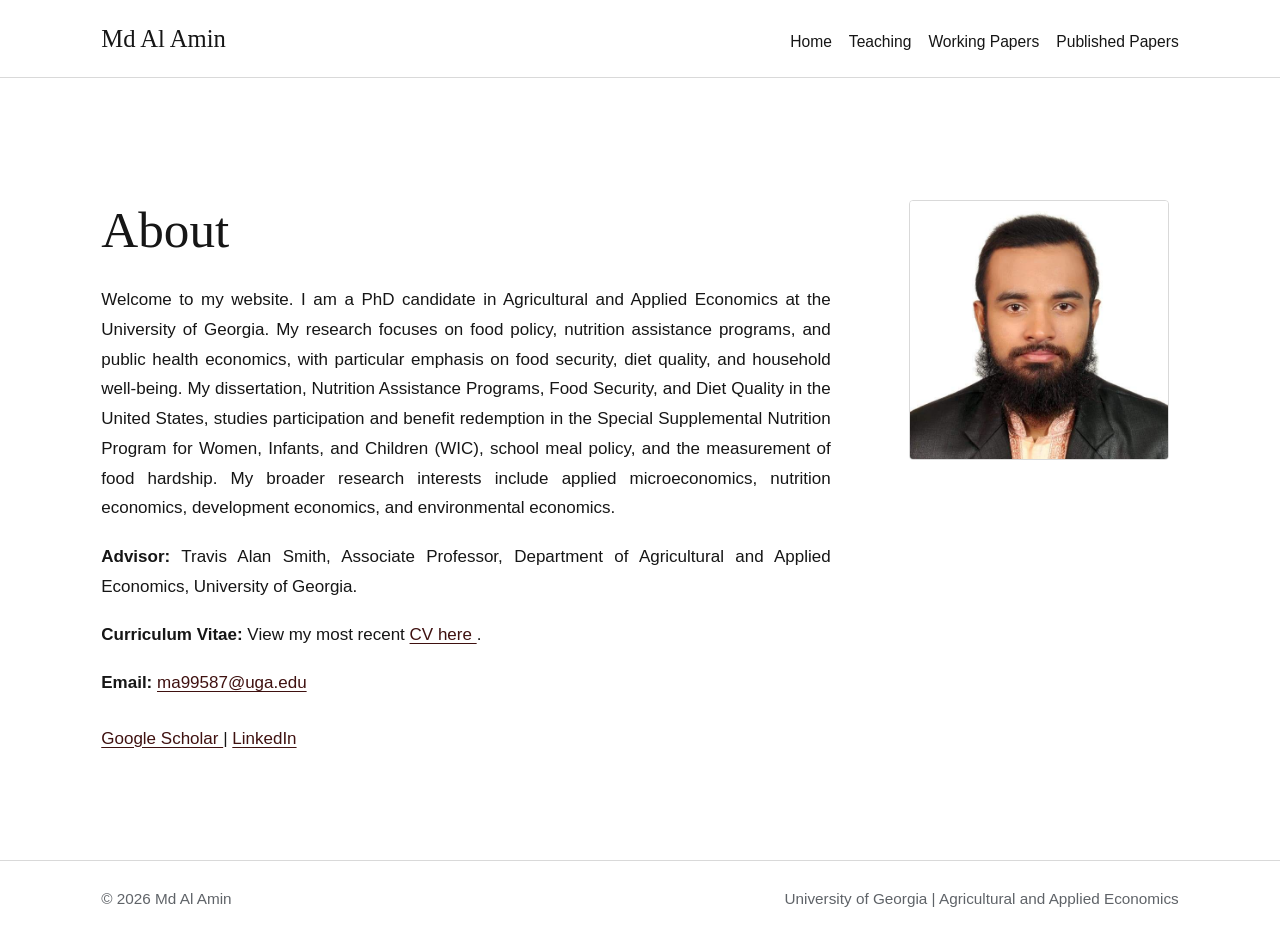
<file: index.html>
<!doctype html>
<html lang="en">

<head>
  <meta charset="utf-8">
  <meta name="viewport" content="width=device-width, initial-scale=1">

  <title>
    Md Al Amin | PhD Candidate in Agricultural and Applied Economics
  </title>

  <meta
    name="description"
    content="Md Al Amin is a PhD candidate in Agricultural and Applied Economics at the University of Georgia. His research focuses on food policy, nutrition assistance, food security, diet quality, and public health economics."
  >

  <meta name="author" content="Md Al Amin">

  <meta property="og:title" content="Md Al Amin | Applied Economist">

  <meta
    property="og:description"
    content="Research on food policy, nutrition assistance, diet quality, food security, public health, and applied microeconomics."
  >

  <meta property="og:type" content="website">

  <link
    rel="canonical"
    href="https://alaminhurira375-cell.github.io/"
  >

  <link rel="stylesheet" href="styles.css">
</head>

<body>

  <header class="site-header">
    <div class="topbar">

      <a class="brand" href="index.html">
        Md Al Amin
      </a>

      <nav class="nav" aria-label="Primary navigation">
  <a href="index.html">Home</a>
 <a href="teaching.html">Teaching</a>
  <a href="working-papers.html">Working Papers</a>
  <a href="published-papers.html">Published Papers</a>

</nav>

    </div>
  </header>

  <main class="container">

    <section class="about-layout">

      <div class="about-content">

        <h1>About</h1>

        <p>
          Welcome to my website. I am a PhD candidate in Agricultural and
          Applied Economics at the University of Georgia. My research focuses on food policy, nutrition assistance programs,
          and public health economics, with particular emphasis on food
          security, diet quality, and household well-being. My dissertation,
            Nutrition Assistance Programs, Food Security, and Diet Quality
            in the United States, studies participation and benefit redemption in the Special
          Supplemental Nutrition Program for Women, Infants, and Children
          (WIC), school meal policy, and the measurement of food hardship. My broader research interests include applied microeconomics,
          nutrition economics, development economics, and environmental
          economics.
        </p>


        <p>
          <strong>Advisor:</strong>
          Travis Alan Smith, Associate Professor, Department of Agricultural
          and Applied Economics, University of Georgia.
        </p>

        <p>
          <strong>Curriculum Vitae:</strong>
          View my most recent
          <a href="cv.pdf" target="_blank" rel="noopener noreferrer">
            CV here
          </a>.
        </p>

        <p>
          <strong>Email:</strong>
          <a href="mailto:ma99587@uga.edu">
            ma99587@uga.edu
          </a>
        </p>

        <p class="external-links">
          <a
            href="https://scholar.google.com/citations?user=SxMycwwAAAAJ&hl=en"
            target="_blank"
            rel="noopener noreferrer"
          >
            Google Scholar
          </a>

          <span aria-hidden="true"> | </span>

          <a
            href="https://www.linkedin.com/in/md-al-amin-0aa59417b/"
            target="_blank"
            rel="noopener noreferrer"
          >
            LinkedIn
          </a>
        </p>

      </div>

      <aside class="about-photo" aria-label="Profile photograph">
        <img
          src="headshot.jpg"
          alt="Portrait of Md Al Amin"
          class="profile-photo"
        >
      </aside>

    </section>

    

  </main>

  <footer class="site-footer">

    <div class="footer-inner">
      <span>&copy; 2026 Md Al Amin</span>

      <span>
        University of Georgia | Agricultural and Applied Economics
      </span>
    </div>

  </footer>

</body>

</html>
</file>
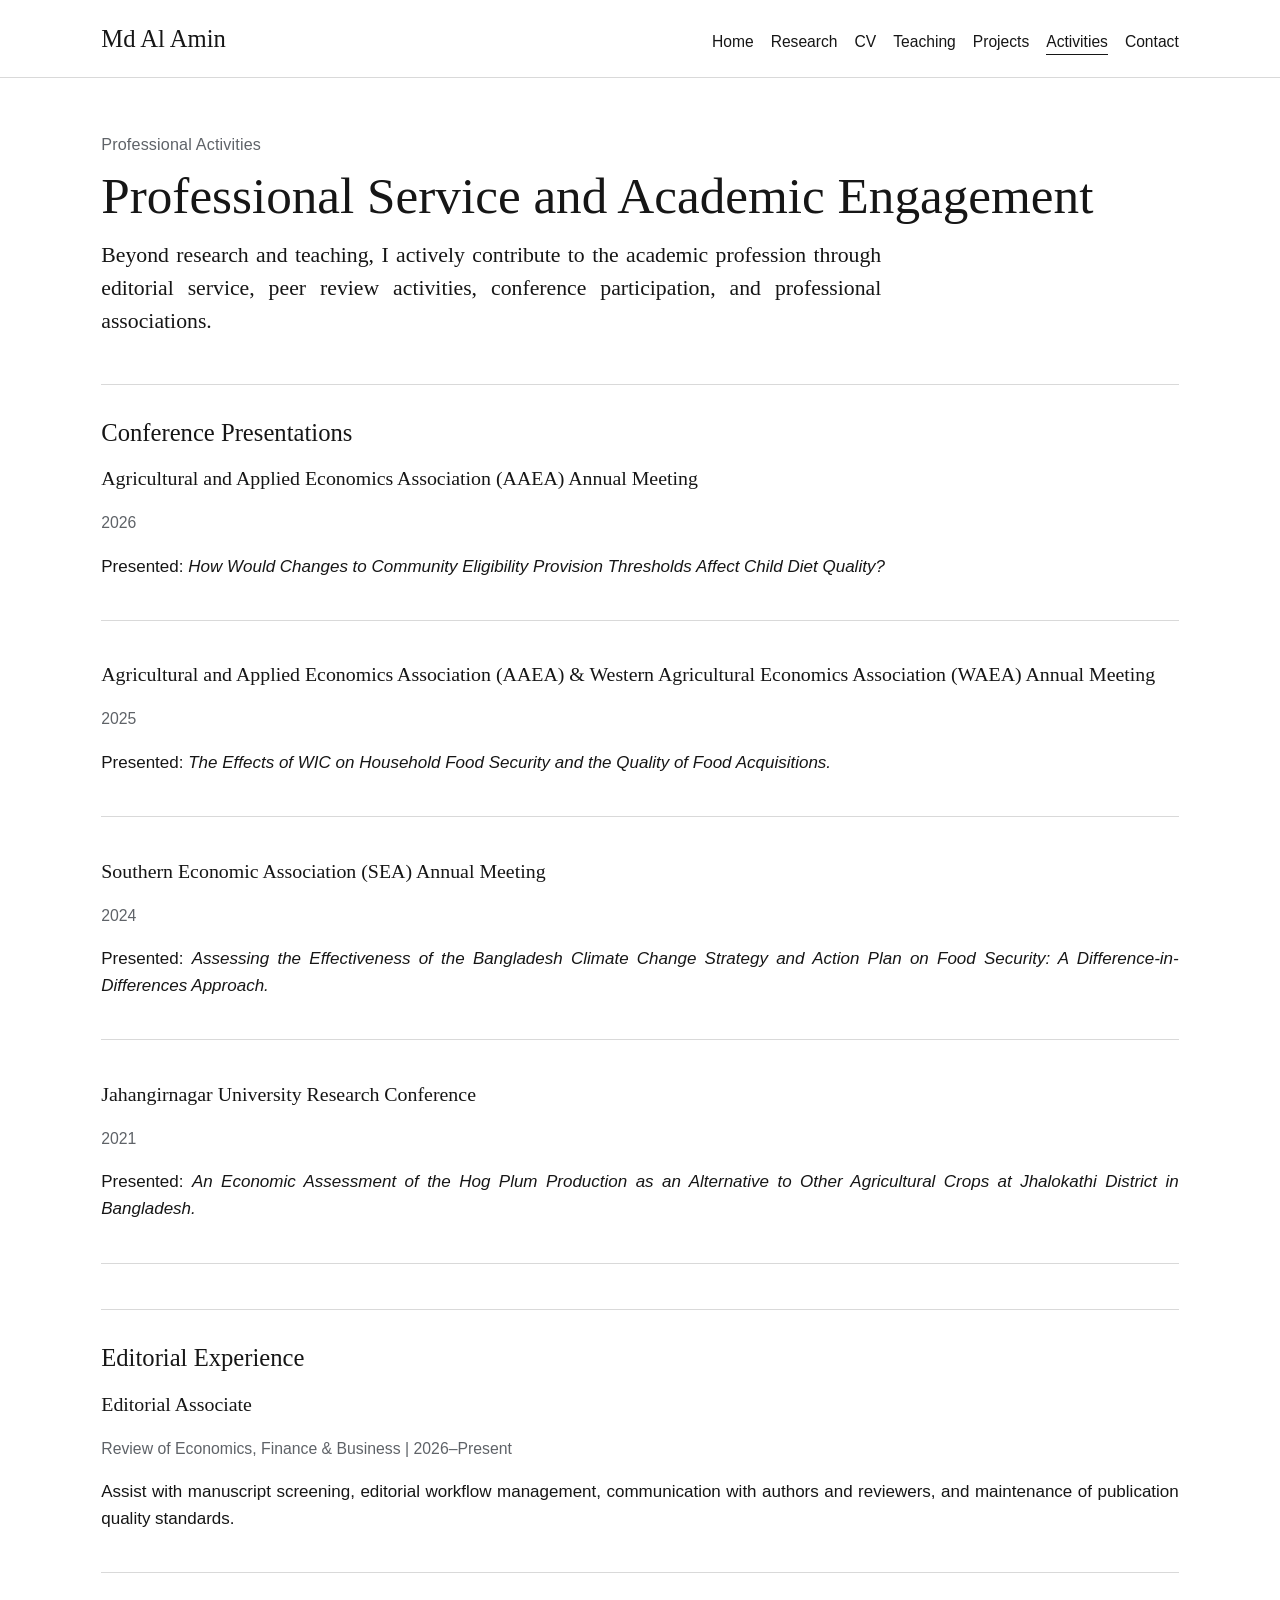
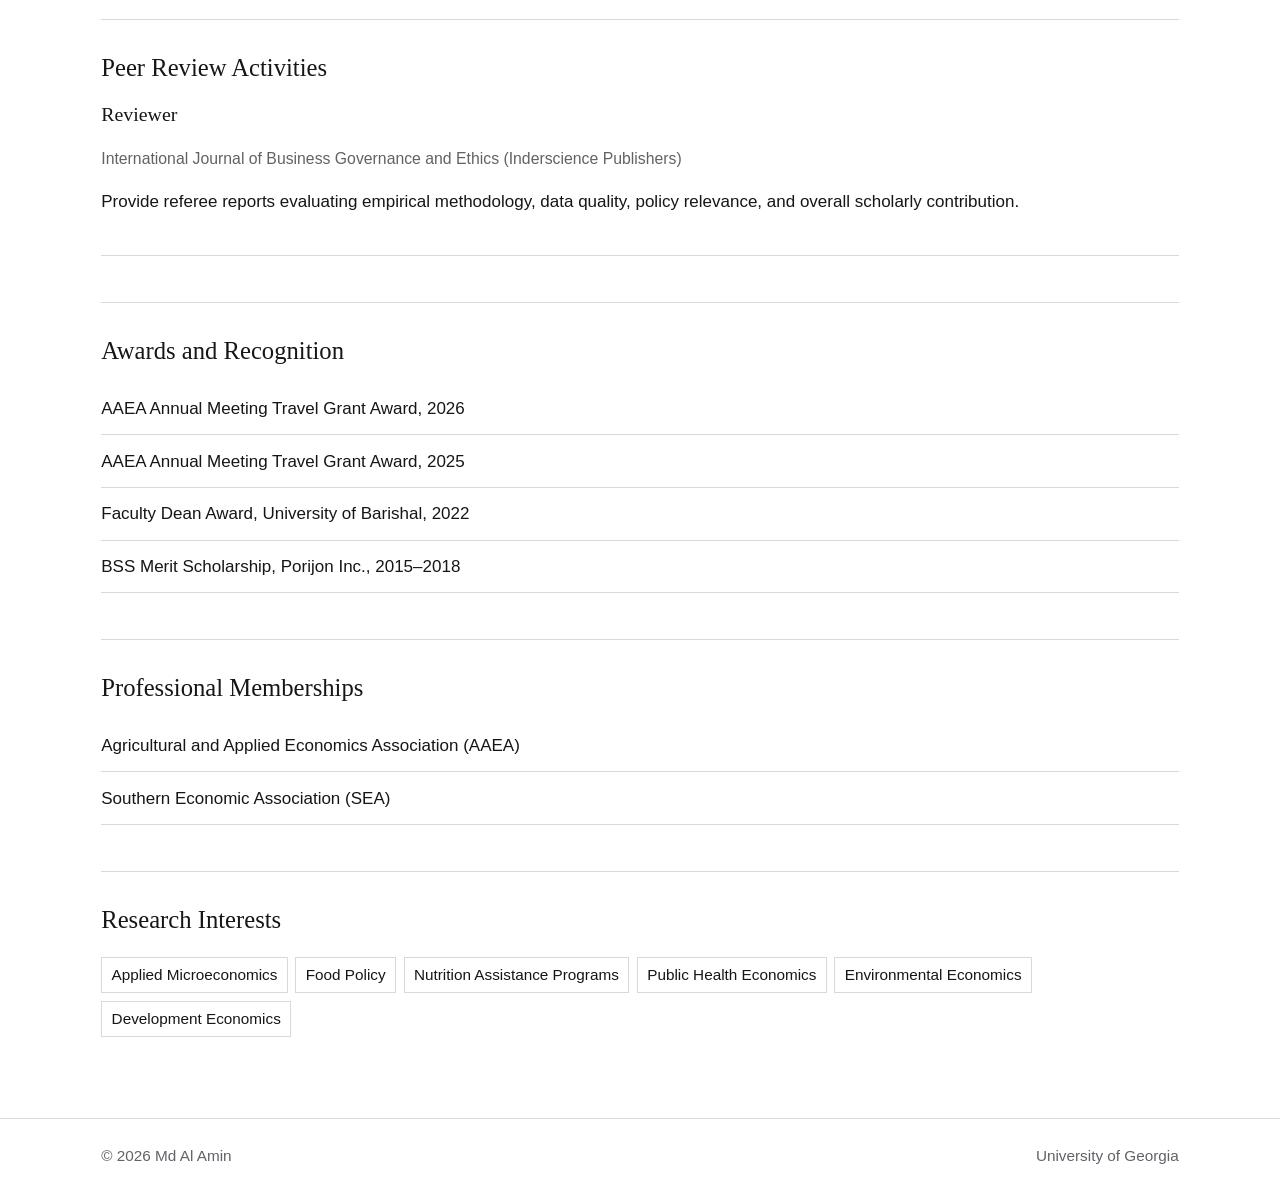
<file: activities.html>
<!doctype html>
<html lang="en">
<head>
  <meta charset="utf-8">
  <meta name="viewport" content="width=device-width, initial-scale=1">
  <title>Professional Activities | Md Al Amin</title>
  <meta name="description" content="Professional activities, editorial service, peer review, conference presentations, awards, and professional memberships of Md Al Amin.">
  <link rel="stylesheet" href="styles.css">
</head>

<body>
  <header class="site-header">
    <div class="topbar">
      <a class="brand" href="index.html">Md Al Amin</a>
      <nav class="nav" aria-label="Primary navigation">
        <a href="index.html">Home</a>
        <a href="research.html">Research</a>
        <a href="cv.html">CV</a>
        <a href="teaching.html">Teaching</a>
        <a href="projects.html">Projects</a>
        <a href="activities.html" aria-current="page">Activities</a>
        <a href="contact.html">Contact</a>
      </nav>
    </div>
  </header>

  <main class="container">

    <p class="eyebrow">Professional Activities</p>
    <h1>Professional Service and Academic Engagement</h1>

    <p class="lead">
      Beyond research and teaching, I actively contribute to the academic profession through
      editorial service, peer review activities, conference participation, and professional associations.
    </p>

    <section class="section">
      <h2>Conference Presentations</h2>

      <article class="cv-entry">
        <h3>Agricultural and Applied Economics Association (AAEA) Annual Meeting</h3>
        <p class="meta">2026</p>
        <p>
          Presented: <em>How Would Changes to Community Eligibility Provision Thresholds Affect Child Diet Quality?</em>
        </p>
      </article>

      <article class="cv-entry">
        <h3>Agricultural and Applied Economics Association (AAEA) & Western Agricultural Economics Association (WAEA) Annual Meeting</h3>
        <p class="meta">2025</p>
        <p>
          Presented: <em>The Effects of WIC on Household Food Security and the Quality of Food Acquisitions.</em>
        </p>
      </article>

      <article class="cv-entry">
        <h3>Southern Economic Association (SEA) Annual Meeting</h3>
        <p class="meta">2024</p>
        <p>
          Presented: <em>Assessing the Effectiveness of the Bangladesh Climate Change Strategy and Action Plan on Food Security:
          A Difference-in-Differences Approach.</em>
        </p>
      </article>

      <article class="cv-entry">
        <h3>Jahangirnagar University Research Conference</h3>
        <p class="meta">2021</p>
        <p>
          Presented: <em>An Economic Assessment of the Hog Plum Production as an Alternative to Other Agricultural Crops at Jhalokathi District in Bangladesh.</em>
        </p>
      </article>
    </section>

    <section class="section">
      <h2>Editorial Experience</h2>

      <article class="cv-entry">
        <h3>Editorial Associate</h3>
        <p class="meta">Review of Economics, Finance &amp; Business | 2026–Present</p>

        <p>
          Assist with manuscript screening, editorial workflow management,
          communication with authors and reviewers, and maintenance of publication quality standards.
        </p>
      </article>
    </section>

    <section class="section">
      <h2>Peer Review Activities</h2>

      <article class="cv-entry">
        <h3>Reviewer</h3>
        <p class="meta">International Journal of Business Governance and Ethics (Inderscience Publishers)</p>

        <p>
          Provide referee reports evaluating empirical methodology, data quality,
          policy relevance, and overall scholarly contribution.
        </p>
      </article>
    </section>

    <section class="section">
      <h2>Awards and Recognition</h2>

      <ul class="list-plain">
        <li>AAEA Annual Meeting Travel Grant Award, 2026</li>
        <li>AAEA Annual Meeting Travel Grant Award, 2025</li>
        <li>Faculty Dean Award, University of Barishal, 2022</li>
        <li>BSS Merit Scholarship, Porijon Inc., 2015–2018</li>
      </ul>
    </section>

    <section class="section">
      <h2>Professional Memberships</h2>

      <ul class="list-plain">
        <li>Agricultural and Applied Economics Association (AAEA)</li>
        <li>Southern Economic Association (SEA)</li>
      </ul>
    </section>

    <section class="section">
      <h2>Research Interests</h2>

      <ul class="interests">
        <li>Applied Microeconomics</li>
        <li>Food Policy</li>
        <li>Nutrition Assistance Programs</li>
        <li>Public Health Economics</li>
        <li>Environmental Economics</li>
        <li>Development Economics</li>
      </ul>
    </section>

  </main>

  <footer class="site-footer">
    <div class="footer-inner">
      <span>&copy; 2026 Md Al Amin</span>
      <span>University of Georgia</span>
    </div>
  </footer>
</body>
</html>
</file>
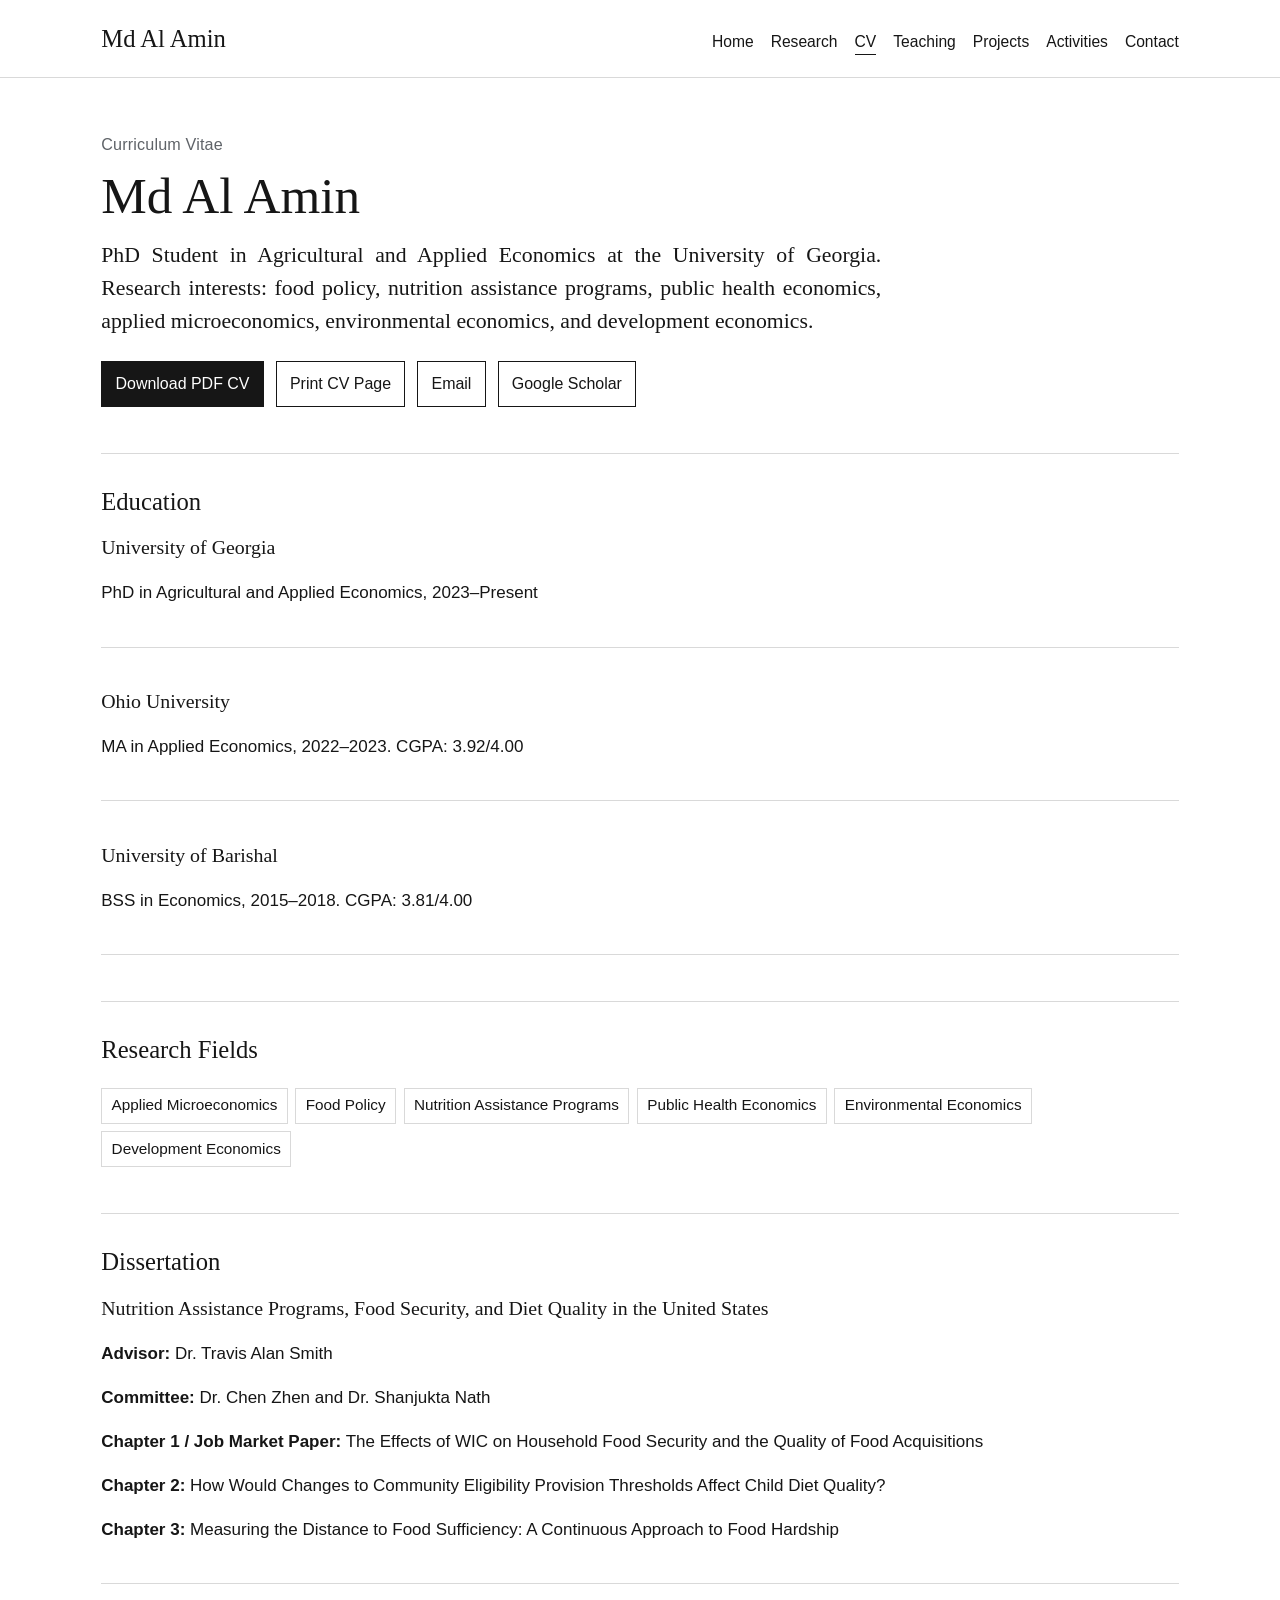
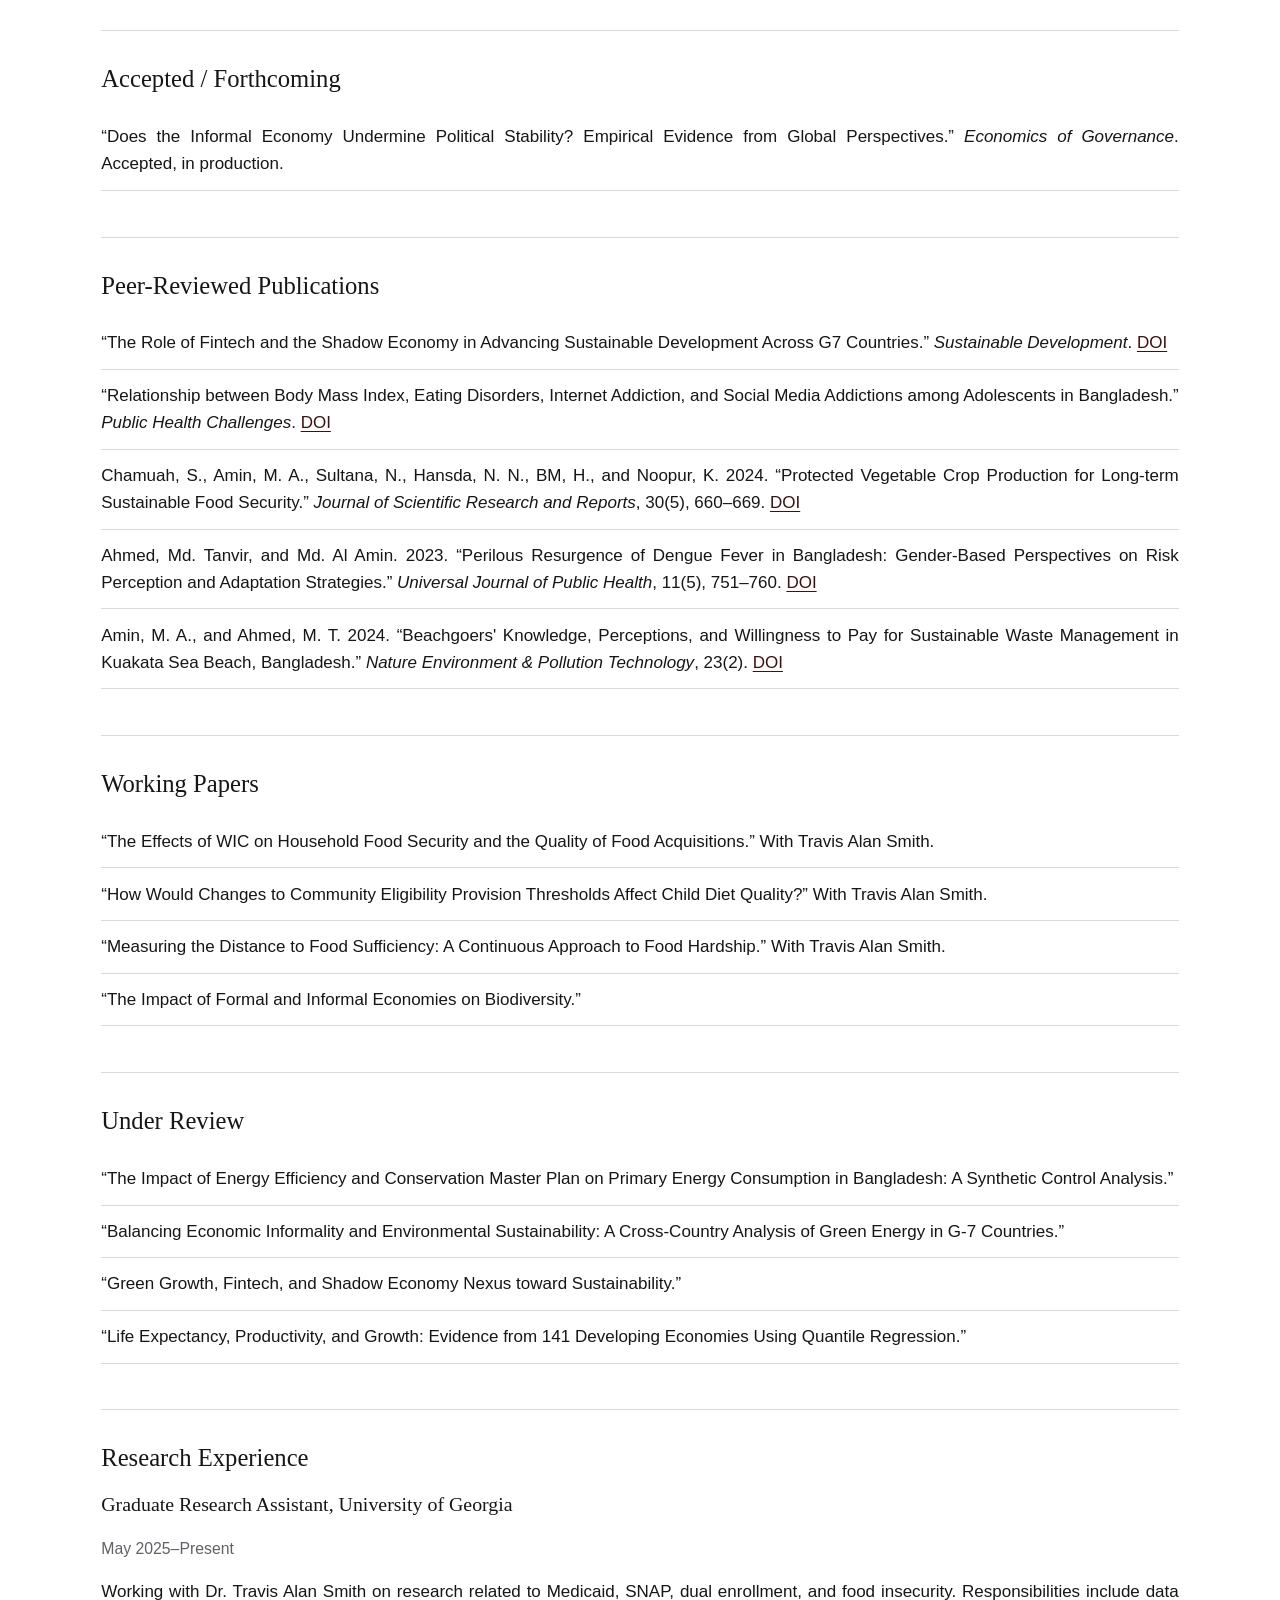
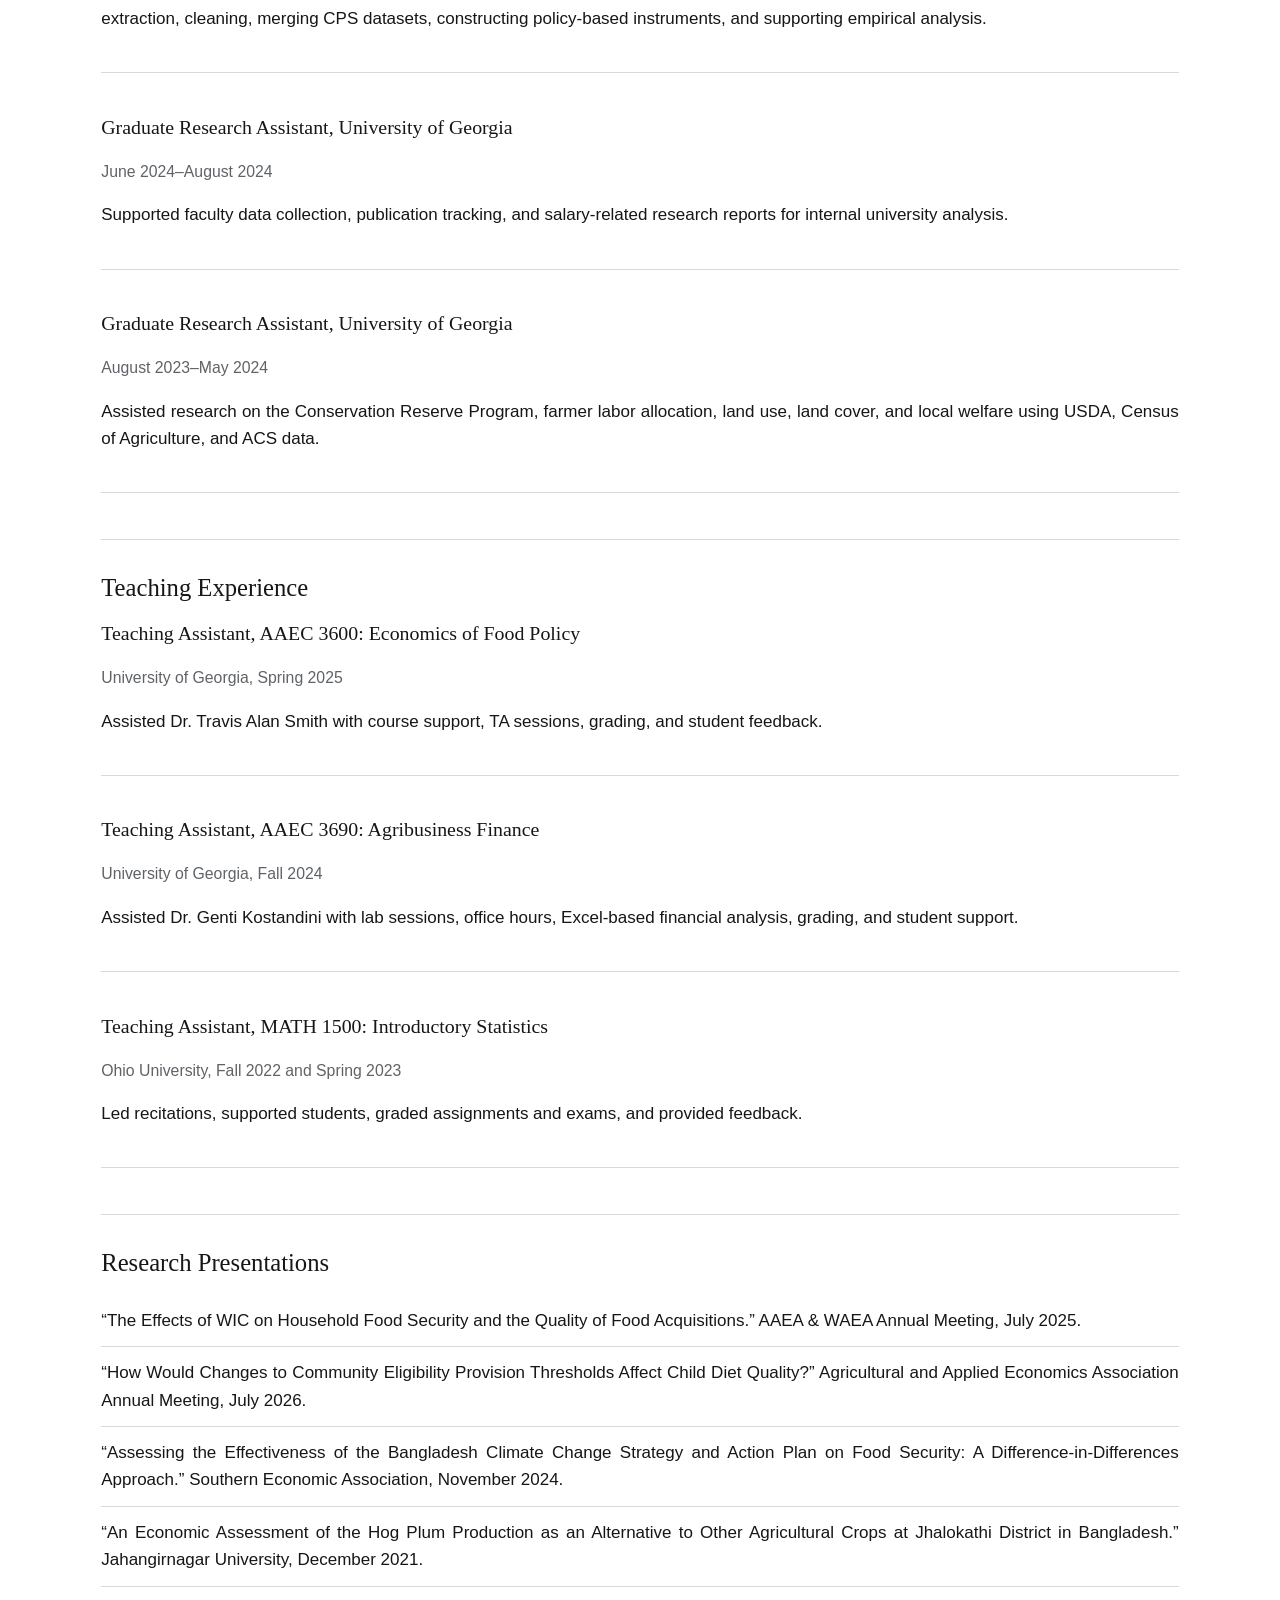
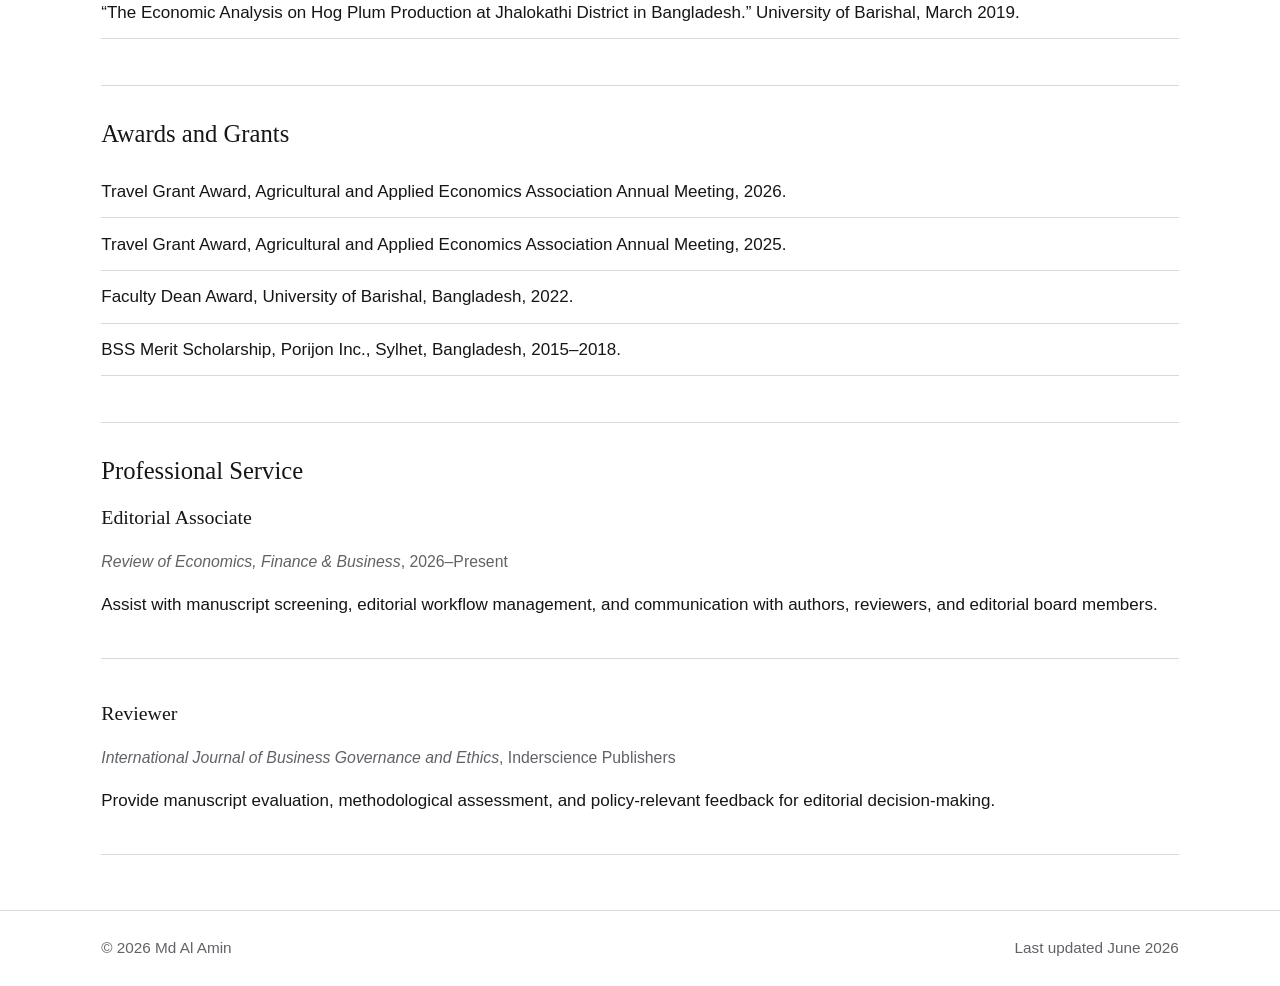
<file: cv.html>
<!doctype html>
<html lang="en">
<head>
  <meta charset="utf-8">
  <meta name="viewport" content="width=device-width, initial-scale=1">
  <title>CV | Md Al Amin</title>
  <meta name="description" content="Curriculum vitae for Md Al Amin, PhD student in Agricultural and Applied Economics at the University of Georgia.">
  <meta name="author" content="Md Al Amin">
  <meta property="og:title" content="CV | Md Al Amin">
  <meta property="og:description" content="Academic CV of Md Al Amin, PhD student in Agricultural and Applied Economics at the University of Georgia.">
  <meta property="og:type" content="website">
  <link rel="canonical" href="https://alaminhurira375-cell.github.io/cv.html">
  <link rel="stylesheet" href="styles.css">
</head>

<body>
  <header class="site-header">
    <div class="topbar">
      <a class="brand" href="index.html">Md Al Amin</a>
      <nav class="nav" aria-label="Primary navigation">
        <a href="index.html">Home</a>
        <a href="research.html">Research</a>
        <a href="cv.html" aria-current="page">CV</a>
        <a href="teaching.html">Teaching</a>
        <a href="projects.html">Projects</a>
        <a href="activities.html">Activities</a>
        <a href="contact.html">Contact</a>
      </nav>
    </div>
  </header>

  <main class="container">
    <p class="eyebrow">Curriculum Vitae</p>
    <h1>Md Al Amin</h1>

    <p class="lead">
      PhD Student in Agricultural and Applied Economics at the University of Georgia.
      Research interests: food policy, nutrition assistance programs, public health economics,
      applied microeconomics, environmental economics, and development economics.
    </p>

    <div class="actions">
      <a class="button primary" href="cv.pdf">Download PDF CV</a>
      <a class="button" href="#" onclick="window.print(); return false;">Print CV Page</a>
      <a class="button" href="mailto:ma99587@uga.edu">Email</a>
      <a class="button" href="https://scholar.google.com/citations?user=SxMycwwAAAAJ&hl=en" rel="noopener">Google Scholar</a>
    </div>

    <section class="section">
      <h2>Education</h2>

      <div class="cv-entry">
        <h3>University of Georgia</h3>
        <p>PhD in Agricultural and Applied Economics, 2023–Present</p>
      </div>

      <div class="cv-entry">
        <h3>Ohio University</h3>
        <p>MA in Applied Economics, 2022–2023. CGPA: 3.92/4.00</p>
      </div>

      <div class="cv-entry">
        <h3>University of Barishal</h3>
        <p>BSS in Economics, 2015–2018. CGPA: 3.81/4.00</p>
      </div>
    </section>

    <section class="section">
      <h2>Research Fields</h2>
      <ul class="interests">
        <li>Applied Microeconomics</li>
        <li>Food Policy</li>
        <li>Nutrition Assistance Programs</li>
        <li>Public Health Economics</li>
        <li>Environmental Economics</li>
        <li>Development Economics</li>
      </ul>
    </section>

    <section class="section">
      <h2>Dissertation</h2>

      <div class="cv-entry">
        <h3>Nutrition Assistance Programs, Food Security, and Diet Quality in the United States</h3>
        <p><strong>Advisor:</strong> Dr. Travis Alan Smith</p>
        <p><strong>Committee:</strong> Dr. Chen Zhen and Dr. Shanjukta Nath</p>
        <p><strong>Chapter 1 / Job Market Paper:</strong> The Effects of WIC on Household Food Security and the Quality of Food Acquisitions</p>
        <p><strong>Chapter 2:</strong> How Would Changes to Community Eligibility Provision Thresholds Affect Child Diet Quality?</p>
        <p><strong>Chapter 3:</strong> Measuring the Distance to Food Sufficiency: A Continuous Approach to Food Hardship</p>
      </div>
    </section>

    <section class="section">
      <h2>Accepted / Forthcoming</h2>
      <ul class="list-plain">
        <li>
          “Does the Informal Economy Undermine Political Stability? Empirical Evidence from Global Perspectives.”
          <em>Economics of Governance</em>. Accepted, in production.
        </li>
      </ul>
    </section>

    <section class="section">
      <h2>Peer-Reviewed Publications</h2>
      <ul class="list-plain">
        <li>
          “The Role of Fintech and the Shadow Economy in Advancing Sustainable Development Across G7 Countries.”
          <em>Sustainable Development</em>.
          <a href="https://doi.org/10.1002/sd.71287" rel="noopener">DOI</a>
        </li>

        <li>
          “Relationship between Body Mass Index, Eating Disorders, Internet Addiction, and Social Media Addictions among Adolescents in Bangladesh.”
          <em>Public Health Challenges</em>.
          <a href="https://doi.org/10.1002/puh2.70142" rel="noopener">DOI</a>
        </li>

        <li>
          Chamuah, S., Amin, M. A., Sultana, N., Hansda, N. N., BM, H., and Noopur, K. 2024.
          “Protected Vegetable Crop Production for Long-term Sustainable Food Security.”
          <em>Journal of Scientific Research and Reports</em>, 30(5), 660–669.
          <a href="https://doi.org/10.9734/jsrr/2024/v30i51984" rel="noopener">DOI</a>
        </li>

        <li>
          Ahmed, Md. Tanvir, and Md. Al Amin. 2023.
          “Perilous Resurgence of Dengue Fever in Bangladesh: Gender-Based Perspectives on Risk Perception and Adaptation Strategies.”
          <em>Universal Journal of Public Health</em>, 11(5), 751–760.
          <a href="https://doi.org/10.13189/ujph.2023.110525" rel="noopener">DOI</a>
        </li>

        <li>
          Amin, M. A., and Ahmed, M. T. 2024.
          “Beachgoers' Knowledge, Perceptions, and Willingness to Pay for Sustainable Waste Management in Kuakata Sea Beach, Bangladesh.”
          <em>Nature Environment &amp; Pollution Technology</em>, 23(2).
          <a href="https://doi.org/10.46488/nept.2024.v23i02.048" rel="noopener">DOI</a>
        </li>
      </ul>
    </section>

    <section class="section">
      <h2>Working Papers</h2>
      <ul class="list-plain">
        <li>“The Effects of WIC on Household Food Security and the Quality of Food Acquisitions.” With Travis Alan Smith.</li>
        <li>“How Would Changes to Community Eligibility Provision Thresholds Affect Child Diet Quality?” With Travis Alan Smith.</li>
        <li>“Measuring the Distance to Food Sufficiency: A Continuous Approach to Food Hardship.” With Travis Alan Smith.</li>
        <li>“The Impact of Formal and Informal Economies on Biodiversity.”</li>
      </ul>
    </section>

    <section class="section">
      <h2>Under Review</h2>
      <ul class="list-plain">
        <li>“The Impact of Energy Efficiency and Conservation Master Plan on Primary Energy Consumption in Bangladesh: A Synthetic Control Analysis.”</li>
        <li>“Balancing Economic Informality and Environmental Sustainability: A Cross-Country Analysis of Green Energy in G-7 Countries.”</li>
        <li>“Green Growth, Fintech, and Shadow Economy Nexus toward Sustainability.”</li>
        <li>“Life Expectancy, Productivity, and Growth: Evidence from 141 Developing Economies Using Quantile Regression.”</li>
      </ul>
    </section>

    <section class="section">
      <h2>Research Experience</h2>

      <div class="cv-entry">
        <h3>Graduate Research Assistant, University of Georgia</h3>
        <p class="meta">May 2025–Present</p>
        <p>
          Working with Dr. Travis Alan Smith on research related to Medicaid, SNAP, dual enrollment,
          and food insecurity. Responsibilities include data extraction, cleaning, merging CPS datasets,
          constructing policy-based instruments, and supporting empirical analysis.
        </p>
      </div>

      <div class="cv-entry">
        <h3>Graduate Research Assistant, University of Georgia</h3>
        <p class="meta">June 2024–August 2024</p>
        <p>
          Supported faculty data collection, publication tracking, and salary-related research reports
          for internal university analysis.
        </p>
      </div>

      <div class="cv-entry">
        <h3>Graduate Research Assistant, University of Georgia</h3>
        <p class="meta">August 2023–May 2024</p>
        <p>
          Assisted research on the Conservation Reserve Program, farmer labor allocation, land use,
          land cover, and local welfare using USDA, Census of Agriculture, and ACS data.
        </p>
      </div>
    </section>

    <section class="section">
      <h2>Teaching Experience</h2>

      <div class="cv-entry">
        <h3>Teaching Assistant, AAEC 3600: Economics of Food Policy</h3>
        <p class="meta">University of Georgia, Spring 2025</p>
        <p>Assisted Dr. Travis Alan Smith with course support, TA sessions, grading, and student feedback.</p>
      </div>

      <div class="cv-entry">
        <h3>Teaching Assistant, AAEC 3690: Agribusiness Finance</h3>
        <p class="meta">University of Georgia, Fall 2024</p>
        <p>Assisted Dr. Genti Kostandini with lab sessions, office hours, Excel-based financial analysis, grading, and student support.</p>
      </div>

      <div class="cv-entry">
        <h3>Teaching Assistant, MATH 1500: Introductory Statistics</h3>
        <p class="meta">Ohio University, Fall 2022 and Spring 2023</p>
        <p>Led recitations, supported students, graded assignments and exams, and provided feedback.</p>
      </div>
    </section>

    <section class="section">
      <h2>Research Presentations</h2>
      <ul class="list-plain">
        <li>“The Effects of WIC on Household Food Security and the Quality of Food Acquisitions.” AAEA &amp; WAEA Annual Meeting, July 2025.</li>
        <li>“How Would Changes to Community Eligibility Provision Thresholds Affect Child Diet Quality?” Agricultural and Applied Economics Association Annual Meeting, July 2026.</li>
        <li>“Assessing the Effectiveness of the Bangladesh Climate Change Strategy and Action Plan on Food Security: A Difference-in-Differences Approach.” Southern Economic Association, November 2024.</li>
        <li>“An Economic Assessment of the Hog Plum Production as an Alternative to Other Agricultural Crops at Jhalokathi District in Bangladesh.” Jahangirnagar University, December 2021.</li>
        <li>“The Economic Analysis on Hog Plum Production at Jhalokathi District in Bangladesh.” University of Barishal, March 2019.</li>
      </ul>
    </section>

    <section class="section">
      <h2>Awards and Grants</h2>
      <ul class="list-plain">
        <li>Travel Grant Award, Agricultural and Applied Economics Association Annual Meeting, 2026.</li>
        <li>Travel Grant Award, Agricultural and Applied Economics Association Annual Meeting, 2025.</li>
        <li>Faculty Dean Award, University of Barishal, Bangladesh, 2022.</li>
        <li>BSS Merit Scholarship, Porijon Inc., Sylhet, Bangladesh, 2015–2018.</li>
      </ul>
    </section>

    <section class="section">
      <h2>Professional Service</h2>

      <div class="cv-entry">
        <h3>Editorial Associate</h3>
        <p class="meta"><em>Review of Economics, Finance &amp; Business</em>, 2026–Present</p>
        <p>
          Assist with manuscript screening, editorial workflow management, and communication with authors,
          reviewers, and editorial board members.
        </p>
      </div>

      <div class="cv-entry">
        <h3>Reviewer</h3>
        <p class="meta"><em>International Journal of Business Governance and Ethics</em>, Inderscience Publishers</p>
        <p>
          Provide manuscript evaluation, methodological assessment, and policy-relevant feedback for editorial decision-making.
        </p>
      </div>
    </section>
  </main>

  <footer class="site-footer">
    <div class="footer-inner">
      <span>&copy; 2026 Md Al Amin</span>
      <span>Last updated June 2026</span>
    </div>
  </footer>
</body>
</html>
</file>
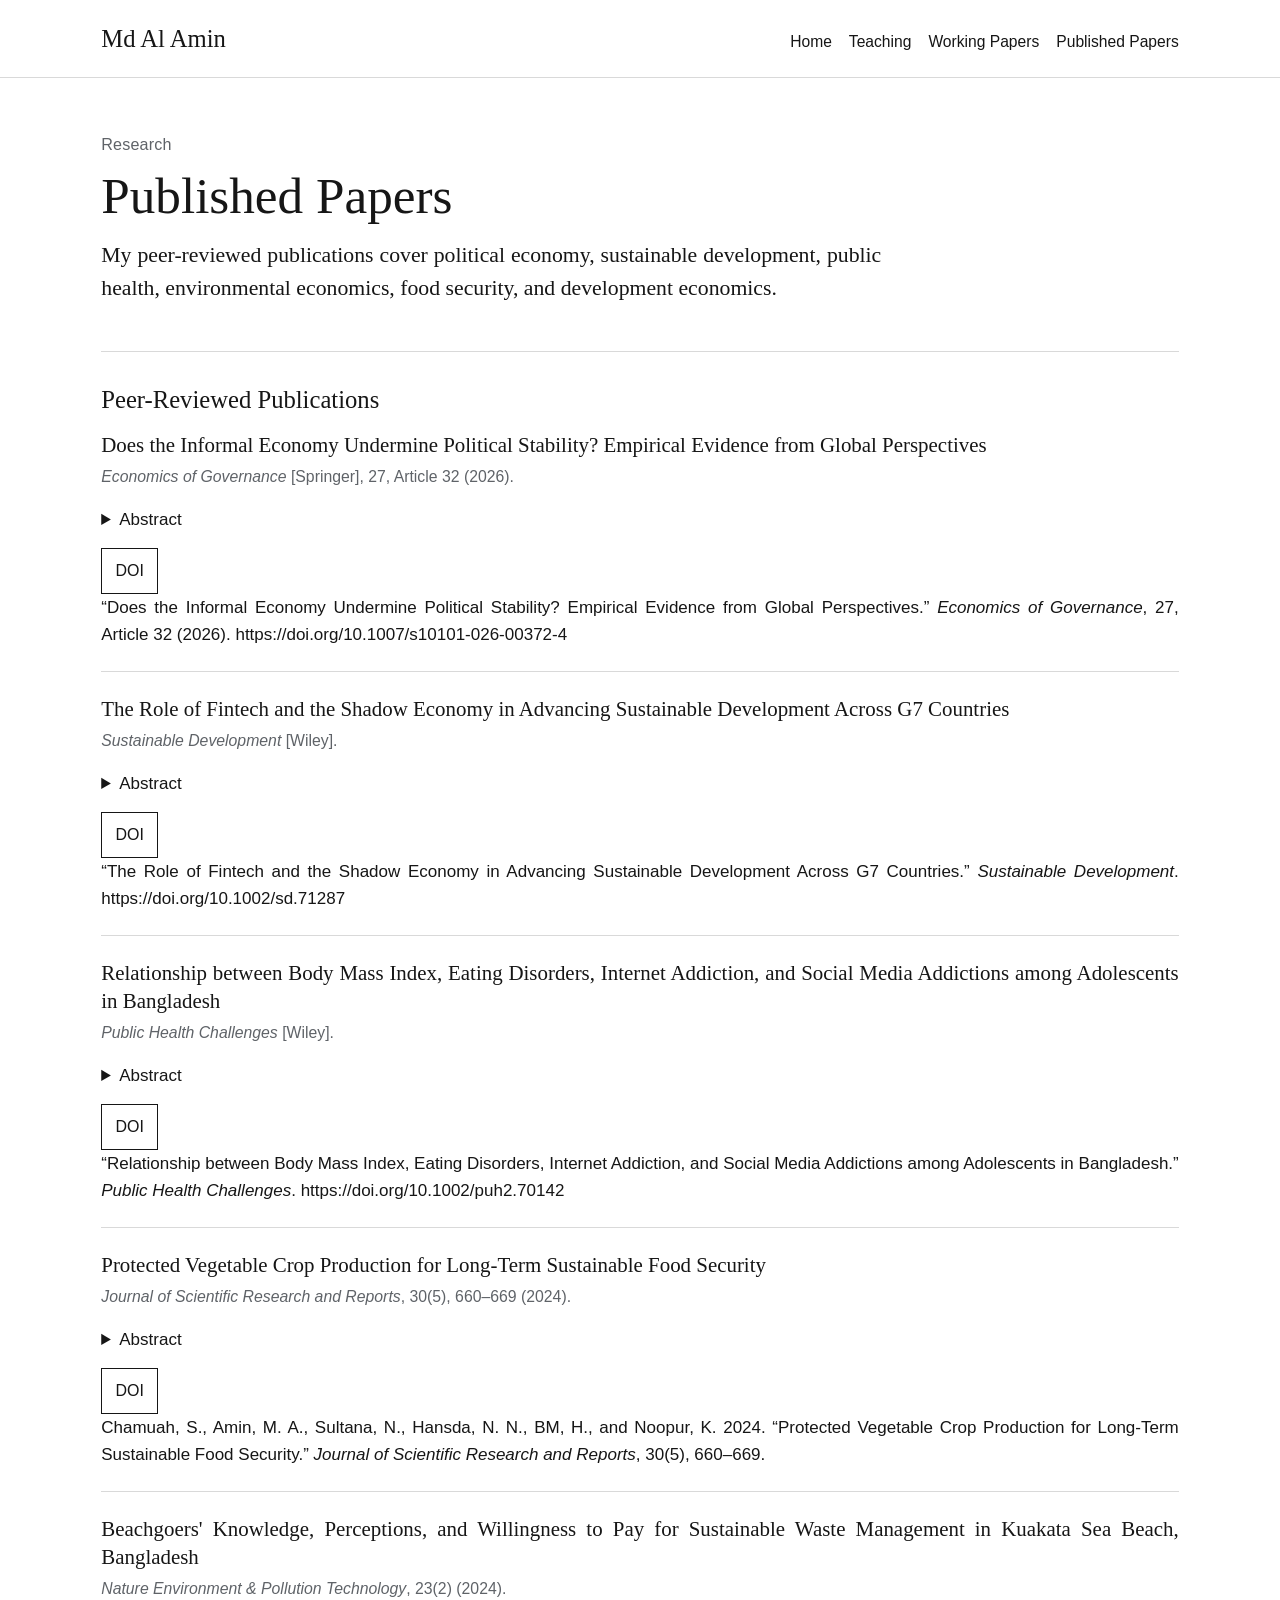
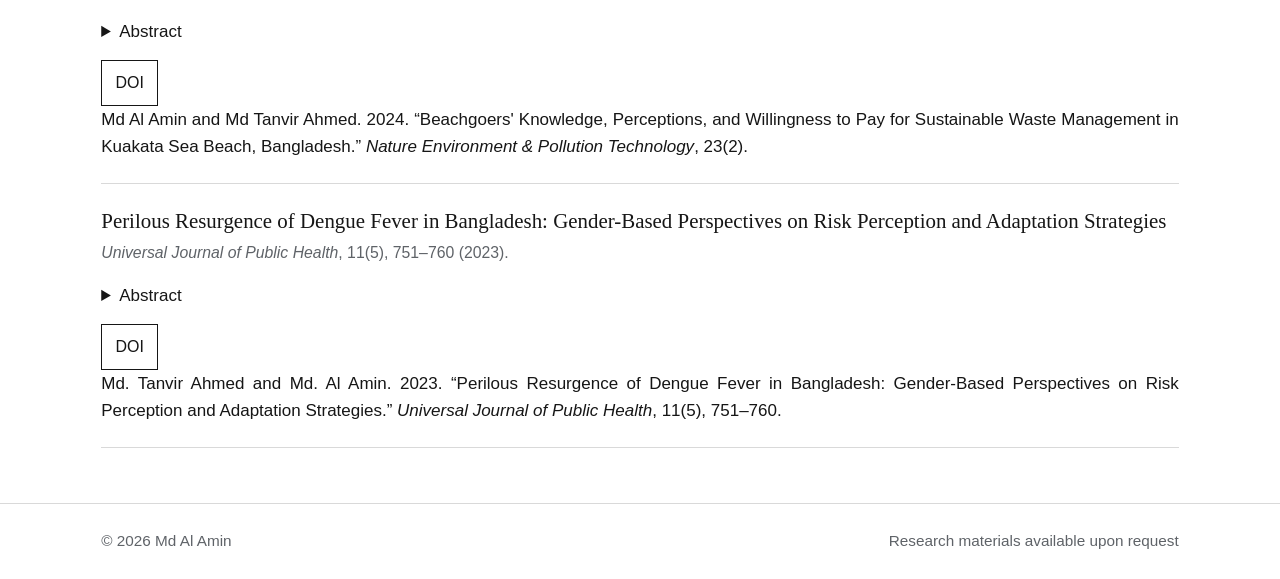
<file: published-papers.html>
<!doctype html>
<html lang="en">

<head>
  <meta charset="utf-8">
  <meta name="viewport" content="width=device-width, initial-scale=1">

  <title>Published Papers | Md Al Amin</title>

  <meta
    name="description"
    content="Peer-reviewed publications by Md Al Amin in public health, political economy, sustainable development, environmental economics, food security, and development economics."
  >

  <meta name="author" content="Md Al Amin">

  <meta property="og:title" content="Published Papers | Md Al Amin">

  <meta
    property="og:description"
    content="Peer-reviewed publications in political economy, public health, sustainable development, environmental economics, and food security."
  >

  <meta property="og:type" content="website">

  <link
    rel="canonical"
    href="https://alaminhurira375-cell.github.io/published-papers.html"
  >

  <link rel="stylesheet" href="styles.css">
</head>

<body>

  <header class="site-header">
    <div class="topbar">

      <a class="brand" href="index.html">
        Md Al Amin
      </a>

        <nav class="nav" aria-label="Primary navigation">
  <a href="index.html">Home</a>
 <a href="teaching.html">Teaching</a>
  <a href="working-papers.html">Working Papers</a>
  <a href="published-papers.html">Published Papers</a>

</nav>

    </div>
  </header>

  <main class="container">

    <header class="research-intro">
      <p class="eyebrow">Research</p>

      <h1>Published Papers</h1>

      <p class="lead">
        My peer-reviewed publications cover political economy, sustainable
        development, public health, environmental economics, food security,
        and development economics.
      </p>
    </header>

    <section class="section">
      <h2>Peer-Reviewed Publications</h2>

      <article class="paper">

        <p class="paper-title">
          Does the Informal Economy Undermine Political Stability?
          Empirical Evidence from Global Perspectives
        </p>

        <p class="meta">
          <em>Economics of Governance</em> [Springer], 27,
          Article 32 (2026).
        </p>

        <details>
          <summary>Abstract</summary>

          <p>
            Political stability (PS) is a cornerstone of economic development,
            yet the role of the informal economy (IE) in shaping it remains
            underexplored. This study addresses this gap by examining how
            informal and formal economies influence PS across 124 countries
            from 1996 to 2020, with particular attention to income-group
            heterogeneity. Using the method of moments quantile regression
            (MMQR) alongside advanced econometric techniques, the study finds
            that IE systematically undermines PS, while formal-sector
            macroeconomic performance (FMP) enhances PS. These effects vary
            meaningfully in magnitude and direction across the PS distribution
            and income groups. Regulatory quality (RQ), as a moderating factor,
            significantly mitigates the negative consequences of IE on PS. The
            study further identifies heterogeneous effects of IE on PS across
            different country groups. In contrast, FMP and RQ substantially
            contribute to improving PS in the global context, although their
            effects also vary across country groups. These findings contribute
            a novel distributional perspective to the literature on economic
            structure and governance and carry direct policy implications:
            reducing informal activity and strengthening institutional
            frameworks are context-dependent strategies whose effectiveness
            depends critically on a country's development stage and baseline
            stability level.
          </p>
        </details>

        <div class="paper-actions">
          <a
            class="button"
            href="https://doi.org/10.1007/s10101-026-00372-4"
            target="_blank"
            rel="noopener noreferrer"
          >
            DOI
          </a>
        </div>

        <div class="citation">
          “Does the Informal Economy Undermine Political Stability?
          Empirical Evidence from Global Perspectives.”
          <em>Economics of Governance</em>, 27, Article 32 (2026).
          https://doi.org/10.1007/s10101-026-00372-4
        </div>

      </article>

      <article class="paper">

        <p class="paper-title">
          The Role of Fintech and the Shadow Economy in Advancing
          Sustainable Development Across G7 Countries
        </p>

        <p class="meta">
          <em>Sustainable Development</em> [Wiley].
        </p>

        <details>
          <summary>Abstract</summary>

          <p>
            Achieving sustainable development requires balancing economic
            growth with environmental conservation, but the relationship
            between informal economic activities and emerging financial
            technologies in boosting green growth (GG) is not well understood.
            The current study identifies this gap by considering the impact of
            the shadow economy (SE) and financial technology, or fintech (FT),
            on GG in G7 countries from 1996 to 2020. In contrast to previous
            studies in which these factors are considered separately, the
            research presents a comprehensive approach that simultaneously
            investigates the effects of SE and FT across the conditional
            distribution of GG. The study uses method of moments quantile
            regression (MMQR), with fully modified ordinary least squares,
            dynamic ordinary least squares, and canonical cointegration
            regression to confirm robustness. The results indicate that SE has
            a statistically significant negative impact on FT and GG.
            Conversely, FT makes a positive and significant contribution to GG,
            underscoring its potential role in promoting environmental
            sustainability.
          </p>
        </details>

        <div class="paper-actions">
          <a
            class="button"
            href="https://doi.org/10.1002/sd.71287"
            target="_blank"
            rel="noopener noreferrer"
          >
            DOI
          </a>
        </div>

        <div class="citation">
          “The Role of Fintech and the Shadow Economy in Advancing
          Sustainable Development Across G7 Countries.”
          <em>Sustainable Development</em>.
          https://doi.org/10.1002/sd.71287
        </div>

      </article>

      <article class="paper">

        <p class="paper-title">
          Relationship between Body Mass Index, Eating Disorders, Internet
          Addiction, and Social Media Addictions among Adolescents in
          Bangladesh
        </p>

        <p class="meta">
          <em>Public Health Challenges</em> [Wiley].
        </p>

        <details>
          <summary>Abstract</summary>

          <p>
            <strong>Background.</strong>
            Due to the increasing consumption of the internet, several outcomes
            are often seen among adolescents, including an increase in internet
            addiction and social media addiction. These outcomes may also be
            associated with body mass index and eating disorders. This study
            aimed to assess the relationships among BMI, eating disorders,
            internet addiction, and social media addiction among adolescents
            in Bangladesh.
          </p>

          <p>
            <strong>Methodology.</strong>
            Using a cross-sectional design, this study gathered data from
            adolescents aged 13–19 years using an online questionnaire
            consisting of sociodemographic variables, BMI, the Eating Attitudes
            Test, Young's Internet Addiction Test, and the Bergen Social Media
            Addiction Scale.
          </p>

          <p>
            <strong>Results.</strong>
            A total of 2,147 adolescents with a mean age of 15.6 years
            participated in the study, of whom 70.7% were female. We found that
            23.2% of participants had eating disorders, 30.8% were addicted to
            the internet, and 59.9% were addicted to social media. Internet
            addiction, social media addiction, and eating disorders were
            positively correlated.
          </p>

          <p>
            <strong>Conclusion.</strong>
            The findings suggest that policymakers, educators, and parents
            should encourage adolescents to engage in physical exercise and
            reading habits to reduce internet and social media addiction.
            Greater parental awareness regarding BMI and eating disorders is
            also important for improving adolescent health outcomes.
          </p>
        </details>

        <div class="paper-actions">
          <a
            class="button"
            href="https://doi.org/10.1002/puh2.70142"
            target="_blank"
            rel="noopener noreferrer"
          >
            DOI
          </a>
        </div>

        <div class="citation">
          “Relationship between Body Mass Index, Eating Disorders, Internet
          Addiction, and Social Media Addictions among Adolescents in
          Bangladesh.”
          <em>Public Health Challenges</em>.
          https://doi.org/10.1002/puh2.70142
        </div>

      </article>

      <article class="paper">

        <p class="paper-title">
          Protected Vegetable Crop Production for Long-Term Sustainable
          Food Security
        </p>

        <p class="meta">
          <em>Journal of Scientific Research and Reports</em>,
          30(5), 660–669 (2024).
        </p>

        <details>
          <summary>Abstract</summary>

          <p>
            A protected culture strategy that offers a fully regulated
            environment decreases a number of biotic and abiotic stressors.
            Thinking about protected farming is necessary given the rising food
            need. The most effective way of meeting the goals of protected
            horticulture is the greenhouse. These technologies create
            opportunities for producers with both larger and smaller
            landholdings. Protected agriculture provides a way to produce more
            in a small space in response to landholding restrictions, rapid
            urbanization, declining crop yields, biodiversity loss, and
            population growth.
          </p>
        </details>

        <div class="paper-actions">
          <a
            class="button"
            href="https://doi.org/10.9734/jsrr/2024/v30i51984"
            target="_blank"
            rel="noopener noreferrer"
          >
            DOI
          </a>
        </div>

        <div class="citation">
          Chamuah, S., Amin, M. A., Sultana, N., Hansda, N. N.,
          BM, H., and Noopur, K. 2024. “Protected Vegetable Crop
          Production for Long-Term Sustainable Food Security.”
          <em>Journal of Scientific Research and Reports</em>,
          30(5), 660–669.
        </div>

      </article>

      <article class="paper">

        <p class="paper-title">
          Beachgoers' Knowledge, Perceptions, and Willingness to Pay for
          Sustainable Waste Management in Kuakata Sea Beach, Bangladesh
        </p>

        <p class="meta">
          <em>Nature Environment &amp; Pollution Technology</em>,
          23(2) (2024).
        </p>

        <details>
          <summary>Abstract</summary>

          <p>
            With rising public awareness and concern for environmental
            sustainability, calls for environmentally friendly marine and
            beach litter management have grown louder. Using data collected
            from 400 visitors to Kuakata Sea Beach in Bangladesh, this study
            applies logistic and ordinary least squares regressions to examine
            tourists’ knowledge, perceptions, and willingness to pay for
            improved waste management. The results show strong public support
            for further development of the waste-management system. Gender and
            income are identified as significant factors associated with
            willingness to pay.
          </p>
        </details>

        <div class="paper-actions">
          <a
            class="button"
            href="https://doi.org/10.46488/nept.2024.v23i02.048"
            target="_blank"
            rel="noopener noreferrer"
          >
            DOI
          </a>
        </div>

        <div class="citation">
          Md Al Amin and Md Tanvir Ahmed. 2024. “Beachgoers'
          Knowledge, Perceptions, and Willingness to Pay for Sustainable
          Waste Management in Kuakata Sea Beach, Bangladesh.”
          <em>Nature Environment &amp; Pollution Technology</em>, 23(2).
        </div>

      </article>

      <article class="paper">

        <p class="paper-title">
          Perilous Resurgence of Dengue Fever in Bangladesh:
          Gender-Based Perspectives on Risk Perception and Adaptation
          Strategies
        </p>

        <p class="meta">
          <em>Universal Journal of Public Health</em>,
          11(5), 751–760 (2023).
        </p>

        <details>
          <summary>Abstract</summary>

          <p>
            Despite achieving substantial success in controlling infectious
            diseases, Bangladesh has experienced an unprecedented resurgence
            of dengue fever. This paper examines whether men and women perceive
            dengue-related risks differently and whether they respond
            differently through preventive behavior. Using cross-sectional
            survey data collected from urban areas of the Barishal division,
            the study applies sociodemographic analysis and logistic regression
            models. The findings indicate that overall risk perception is low,
            but female respondents perceive dengue as a more serious threat and
            are more proactive in adopting preventive measures.
          </p>
        </details>

        <div class="paper-actions">
          <a
            class="button"
            href="https://doi.org/10.13189/ujph.2023.110525"
            target="_blank"
            rel="noopener noreferrer"
          >
            DOI
          </a>
        </div>

        <div class="citation">
          Md. Tanvir Ahmed and Md. Al Amin. 2023. “Perilous
          Resurgence of Dengue Fever in Bangladesh: Gender-Based
          Perspectives on Risk Perception and Adaptation Strategies.”
          <em>Universal Journal of Public Health</em>,
          11(5), 751–760.
        </div>

      </article>

    </section>

  </main>

  <footer class="site-footer">
    <div class="footer-inner">

      <span>
        &copy; 2026 Md Al Amin
      </span>

      <span>
        Research materials available upon request
      </span>

    </div>
  </footer>

</body>
</html>
</file>
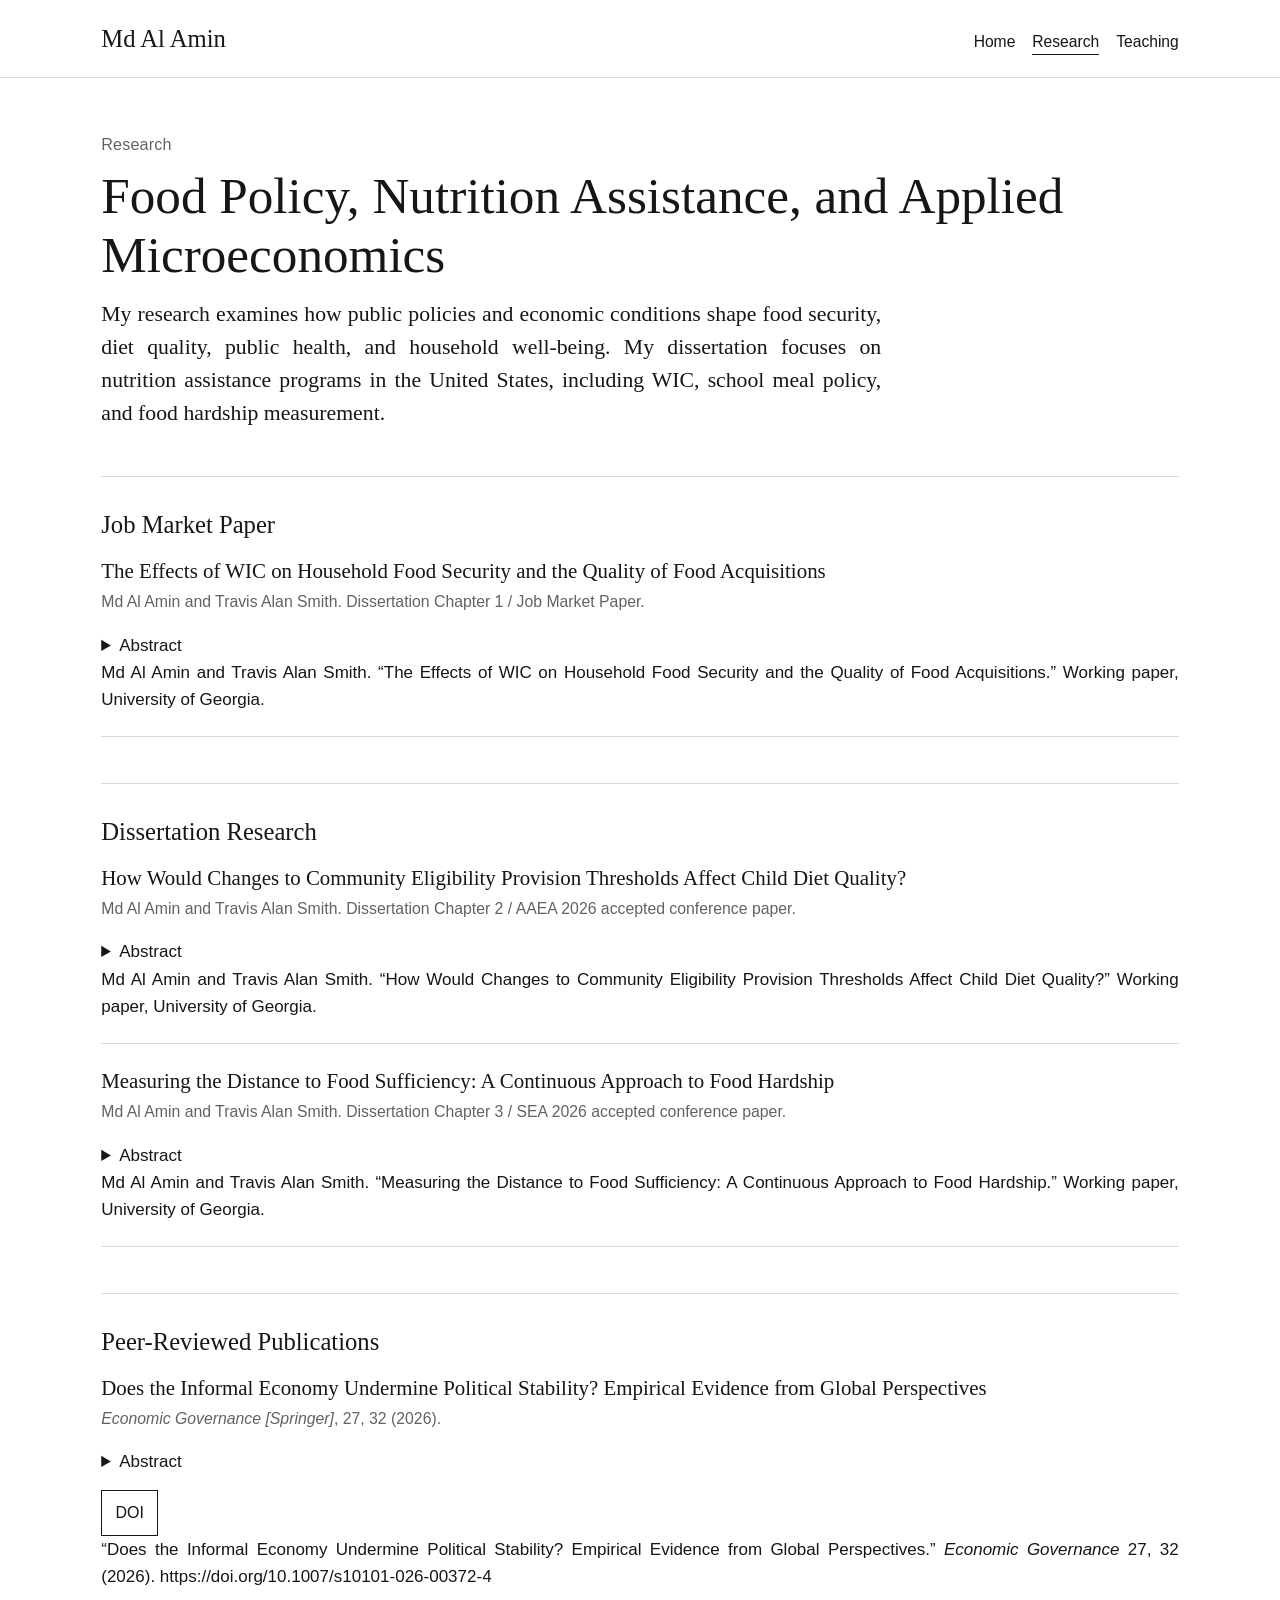
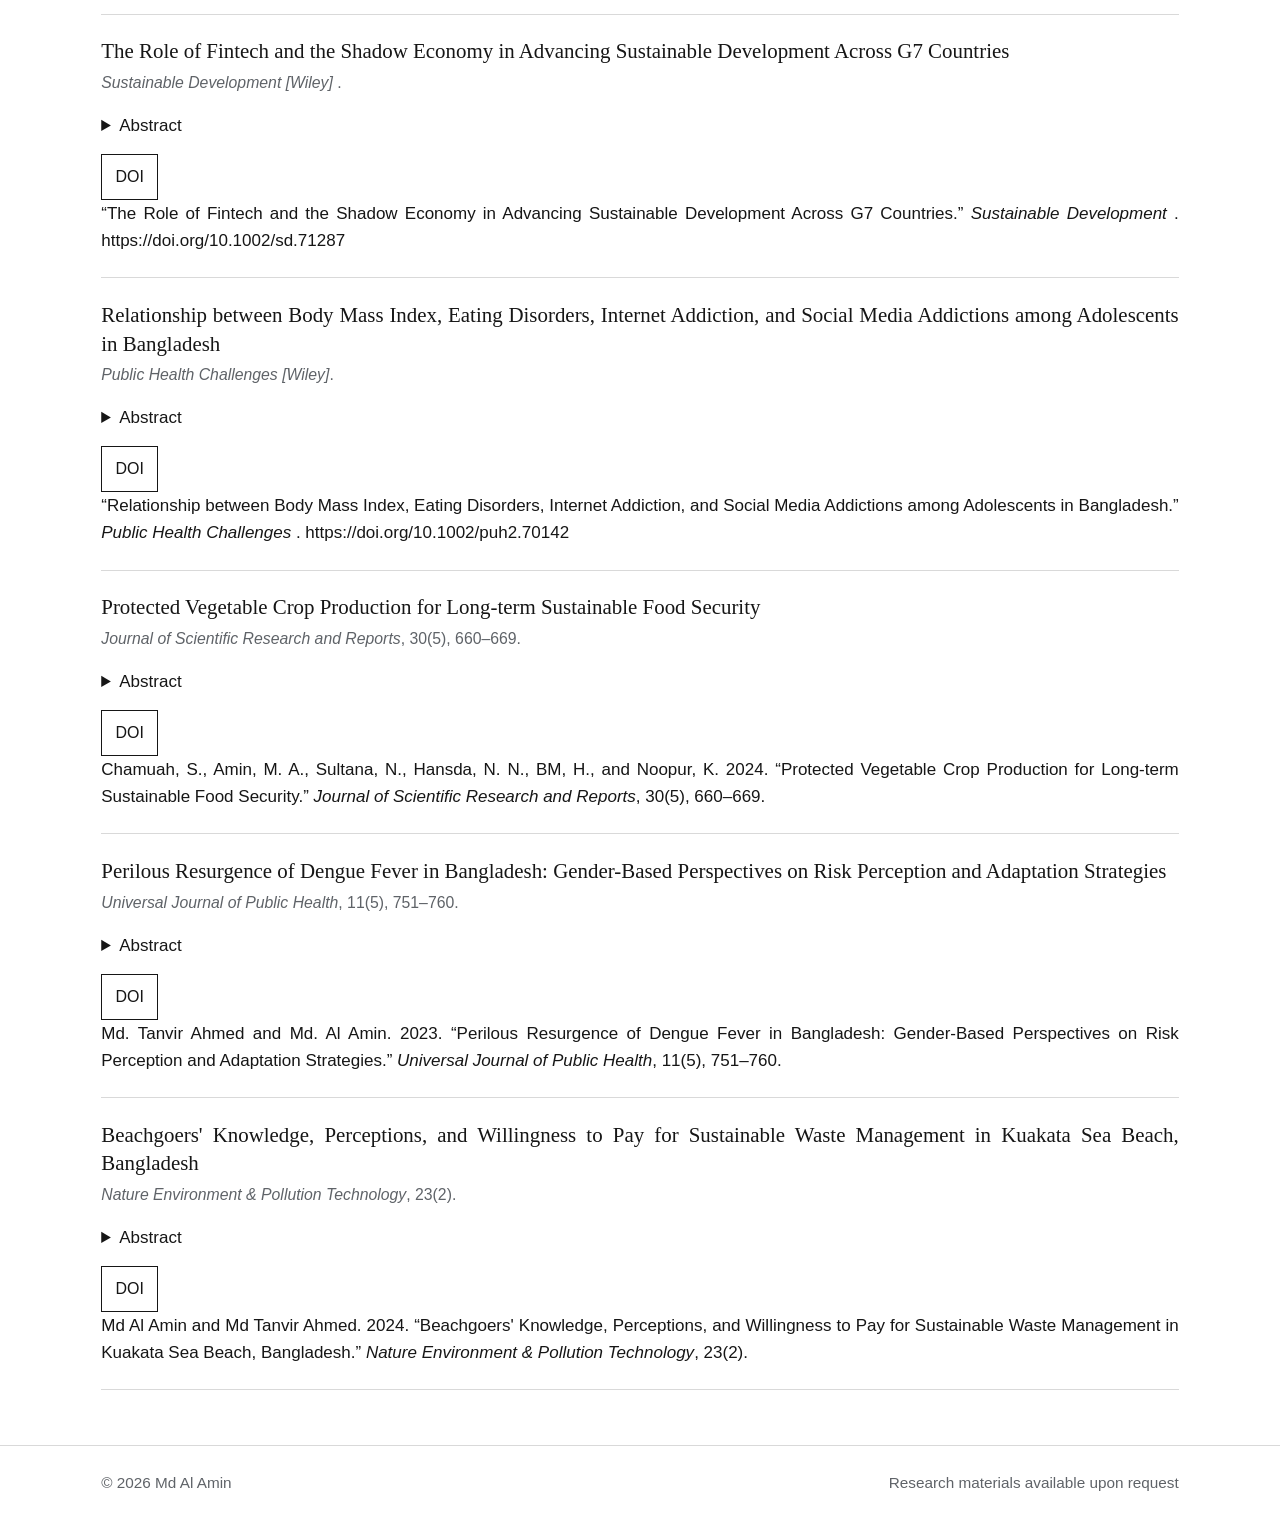
<file: research.html>
<!doctype html>
<html lang="en">
<head>
  <meta charset="utf-8">
  <meta name="viewport" content="width=device-width, initial-scale=1">
  <title>Research | Md Al Amin</title>
  <meta name="description" content="Research by Md Al Amin in food policy, nutrition assistance programs, public health economics, applied microeconomics, environmental economics, and development economics.">
  <meta name="author" content="Md Al Amin">
  <meta property="og:title" content="Research | Md Al Amin">
  <meta property="og:description" content="Research on WIC, food security, diet quality, CEP, food hardship, public health, environmental economics, and development economics.">
  <meta property="og:type" content="website">
  <link rel="canonical" href="https://alaminhurira375-cell.github.io/research.html">
  <link rel="stylesheet" href="styles.css">
</head>

<body>
  <header class="site-header">
    <div class="topbar">
      <a class="brand" href="index.html">Md Al Amin</a>
      <nav class="nav" aria-label="Primary navigation">
        <a href="index.html">Home</a>
        <a href="research.html" aria-current="page">Research</a>
        <a href="teaching.html">Teaching</a>
      </nav>
    </div>
  </header>

  <main class="container">
    <p class="eyebrow">Research</p>
    <h1>Food Policy, Nutrition Assistance, and Applied Microeconomics</h1>

    <p class="lead">
      My research examines how public policies and economic conditions shape food security,
      diet quality, public health, and household well-being. My dissertation focuses on nutrition
      assistance programs in the United States, including WIC, school meal policy, and food hardship measurement.
    </p>

    <section class="section">
      <h2>Job Market Paper</h2>

      <article class="paper">
        <p class="paper-title">The Effects of WIC on Household Food Security and the Quality of Food Acquisitions</p>
        <p class="meta">Md Al Amin and Travis Alan Smith. Dissertation Chapter 1 / Job Market Paper.</p>

        <details>
          <summary>Abstract</summary>
          <p>
            We examine the effect of participation in the Special Supplemental Nutrition Program for WIC on household food security and the quality of food acquisitions using data from USDA's FoodAPS for 2012-2013. We employ propensity score matching to address biases arising from self-selection into WIC. The Healthy Eating Index is used to measure dietary quality and captures the nutritional adequacy of household food purchases relative to dietary guidance. This study aims to provide new insights into program effectiveness along the lines of “nutrition security,” loosely defined as having both an adequate amount of food and quality of food. The findings are expected to provide evidence on how WIC affects food insecurity and dietary outcomes among low-income households, carrying critical implications for policymakers seeking to enhance the design and implementation of nutrition assistance programs.
          </p>
        </details>

        <div class="citation">
          Md Al Amin and Travis Alan Smith. “The Effects of WIC on Household Food Security and the Quality of Food Acquisitions.”
          Working paper, University of Georgia.
        </div>
      </article>
    </section>

    <section class="section">
      <h2>Dissertation Research</h2>

      <article class="paper">
        <p class="paper-title">How Would Changes to Community Eligibility Provision Thresholds Affect Child Diet Quality?</p>
        <p class="meta">Md Al Amin and Travis Alan Smith. Dissertation Chapter 2 / AAEA 2026 accepted conference paper.</p>

        <details>
          <summary>Abstract</summary>
          <p>
            The Community Eligibility Provision (CEP) allows eligible schools to provide universal free school meals, increasing access to nutritious food for children in high-poverty communities. In 2023, the U.S. Department of Agriculture lowered the minimum Identified Student Percentage (ISP) required for CEP eligibility from 40% to 25%, expanding the number of schools eligible to participate. This study examines how alternative CEP eligibility thresholds would affect child diet quality. We construct a novel school-level panel of CEP eligibility and participation data from academic years 2014–2015 through 2023–2024 and link these data to school demographic characteristics from the National Center for Education Statistics (NCES). To estimate dietary impacts, we combine these data with dietary intake information from the National Health and Nutrition Examination Survey (NHANES) covering 2013–2023. Following prior research, we estimate individual fixed-effects models that relate Healthy Eating Index (HEI-2020) scores to the share of calories consumed from school meals and away-from-home food sources, accounting for unobserved child-specific characteristics. We then simulate changes in diet quality under alternative CEP eligibility thresholds by adjusting school meal consumption among students attending schools that would gain or lose CEP eligibility. Preliminary findings suggest that schools near the eligibility threshold account for a modest share of total enrollment but contain student populations particularly vulnerable to reductions in school meal access. Simulations indicate that stricter CEP eligibility requirements would reduce school meal consumption and lower diet quality, with larger effects among disadvantaged students. These findings provide timely evidence for policymakers evaluating CEP eligibility rules and the role of universal free school meals in promoting child nutrition and reducing dietary disparities.
          </p>
        </details>

        <div class="citation">
          Md Al Amin and Travis Alan Smith. “How Would Changes to Community Eligibility Provision Thresholds Affect Child Diet Quality?”
          Working paper, University of Georgia.
        </div>
      </article>

      <article class="paper">
        <p class="paper-title">Measuring the Distance to Food Sufficiency: A Continuous Approach to Food Hardship</p>
        <p class="meta">Md Al Amin and Travis Alan Smith. Dissertation Chapter 3 / SEA 2026 accepted conference paper.</p>

        <details>
          <summary>Abstract</summary>
          <p>
            This study examines food hardship using a continuous measure based on self-reported food expenditure shortfalls from the Current Population Survey Food Security Supplement. Conventional food insecurity indicators rely on discrete classifications that mask variation in the severity of deprivation within categories. Following recent work by Craig Gundersen, we use a “resource gap” approach that incorporates the additional dollars households report needing to meet basic food needs . Building on this framework, we construct a normalized needs index by comparing households’ usual food expenditures with their reported shortfalls, allowing for a more interpretable measure of the distance from a food sufficiency threshold. Using CPS Food Security Supplement data from 2002 to 2023, we examine temporal trends and compare this continuous measure with standard food insecurity indicators. Our analysis highlights differences between binary and continuous measures, particularly during periods of economic change, and reveals substantial heterogeneity in hardship within food-insecure populations. We further explore variation across demographic groups and program participation, including SNAP recipients. By extending the use of the resource gap to a longer time horizon and distributional analysis, this study contributes to a more nuanced understanding of food hardship and its policy relevance.
          </p>
        </details>

        <div class="citation">
          Md Al Amin and Travis Alan Smith. “Measuring the Distance to Food Sufficiency: A Continuous Approach to Food Hardship.”
          Working paper, University of Georgia.
        </div>
      </article>
    </section>

    

    <section class="section">
      <h2>Peer-Reviewed Publications</h2>

      <article class="paper">
  <p class="paper-title">
    Does the Informal Economy Undermine Political Stability? Empirical Evidence from Global Perspectives
  </p>

  <p class="meta">
    <em>Economic Governance [Springer]</em>, 27, 32 (2026).
  </p>

  <details>
    <summary>Abstract</summary>
    <p>
      Political stability (PS) is a cornerstone of economic development, yet the role of the informal economy (IE) in shaping it remains underexplored. This study addresses this gap by examining how informal and formal economies influence PS across 124 countries from 1996 to 2020, with particular attention to income-group heterogeneity. Using the method of moments quantile regression (MMQR) alongside advanced econometric techniques, the study finds that IE systematically undermines PS, while formal-sector macroeconomic performance (FMP) enhances PS. These effects vary meaningfully in magnitude and direction across the PS distribution and income groups. Regulatory quality (RQ), as a moderating factor, significantly mitigates the negative consequences of IE on PS. The study further identifies heterogeneous effects of IE on PS across different country groups. In contrast, FMP and RQ substantially contribute to improving PS in the global context, although their effects also vary across country groups. These findings contribute a novel distributional perspective to the literature on economic structure and governance and carry direct policy implications: reducing informal activity and strengthening institutional frameworks are not interchangeable strategies, but context-dependent approaches whose effectiveness depends critically on a country’s development stage and baseline stability level.
    </p>
  </details>

  <div class="paper-actions">
    <a
      class="button"
      href="https://doi.org/10.1007/s10101-026-00372-4"
      target="_blank"
      rel="noopener noreferrer"
    >
      DOI
    </a>
  </div>

  <div class="citation">
    “Does the Informal Economy Undermine Political Stability? Empirical Evidence from Global Perspectives.”
    <em>Economic Governance</em> 27, 32 (2026).
    https://doi.org/10.1007/s10101-026-00372-4
  </div>
</article>

      <article class="paper">
        <p class="paper-title">The Role of Fintech and the Shadow Economy in Advancing Sustainable Development Across G7 Countries</p>
        <p class="meta"><em>Sustainable Development [Wiley] </em>.</p>

        <details>
          <summary>Abstract</summary>
          <p>
            Achieving sustainable development requires balancing economic growth with environmental conservation, but the relationship between informal economic activities and emerging financial technologies in boosting green growth (GG) is not well understood. The current study identifies this gap by considering the impact of the shadow economy (SE) and financial technology named fintech (FT) on GG in G-7 countries from 1996 to 2020. In contrast to previous studies where these factors are considered separately, the research presents a comprehensive approach that simultaneously investigates the effects of SE and FT across the conditional distribution of GG, a more detailed view of the heterogeneous effects of these two factors. The study uses method of moments quantile regression (MMQR) with fully modified ordinary least squares (FMOLS), dynamic ordinary least squares (DOLS), and Canonical Cointegration Regression (CCR) to confirm robustness. The results indicate that SE has a statistically significant negative impact on both FT and GG as a structural hindrance to sustainable development. Conversely, FT has a positive and significant contribution to GG, which underscores its possible role in promoting environmental sustainability. These findings have robust policy implications: reducing SE and promoting FT ecosystems are two complementary measures needed to promote GG in developed economies.
          </p>
        </details>

        <div class="paper-actions">
          <a class="button" href="https://doi.org/10.1002/sd.71287" rel="noopener">DOI</a>
        </div>

        <div class="citation">
          “The Role of Fintech and the Shadow Economy in Advancing Sustainable Development Across G7 Countries.”
          <em>Sustainable Development </em>. https://doi.org/10.1002/sd.71287
        </div>
      </article>

      <article class="paper">
        <p class="paper-title">Relationship between Body Mass Index, Eating Disorders, Internet Addiction, and Social Media Addictions among Adolescents in Bangladesh</p>
        <p class="meta"><em>Public Health Challenges [Wiley]</em>.</p>

        <details>
  <summary>Abstract</summary>

  <p><strong>Background.</strong> Due to the increasing consumption of the internet, several outcomes are often seen among adolescents, including an increase in internet addiction (IA) and social media addiction (SMA). It could also have been associated with high body mass index (BMI) and eating disorders (EDs). This study aimed to assess the relationship between BMI, EDs, IA, and SMA among adolescents in Bangladesh and to determine the associated factors.</p>

  <p><strong>Methodology.</strong> Using a cross-sectional design, this study gathered data from adolescents aged 13–19 years old using an online questionnaire consisting of sociodemographic variables, BMI, eating disorder test scale (EAT-26), Young's Internet Addiction Test scale (IAT-20), and Bergen's Social Media Addiction Scale (BSMAS). Apart from descriptive statistics and Pearson chi-square tests, we employed two sets of binary logistic regression models and a bivariate correlation matrix to analyze the data using SPSS 26.0.</p>

  <p><strong>Results.</strong> A total of 2,147 adolescents with a mean age of 15.6 years participated in the study, of whom 70.7% were female. We found that 23.2% of participants had eating disorders, 30.8% were addicted to the internet, and 59.9% were addicted to social media. Regarding BMI, 6.6% were underweight, 1.9% were overweight, 24.0% were obese, and 67.5% had normal BMI. Gender, purpose of internet use, daily internet use, physical exercise, reading novels/stories, eating disorders, and BMI were significant predictors of internet addiction and social media addiction. Internet addiction, social media addiction, and eating disorders were positively correlated.</p>

  <p><strong>Conclusion.</strong> The findings suggest that policymakers, educators, and parents should encourage adolescents to engage in physical exercise and reading habits to reduce internet and social media addiction. Greater parental awareness regarding BMI and eating disorders is also important for improving adolescent health outcomes.</p>
</details>

        <div class="paper-actions">
          <a class="button" href="https://doi.org/10.1002/puh2.70142" rel="noopener">DOI</a>
        </div>

        <div class="citation">
          “Relationship between Body Mass Index, Eating Disorders, Internet Addiction, and Social Media Addictions among Adolescents in Bangladesh.”
          <em>Public Health Challenges </em>. https://doi.org/10.1002/puh2.70142
        </div>
      </article>

      <article class="paper">
        <p class="paper-title">Protected Vegetable Crop Production for Long-term Sustainable Food Security</p>
        <p class="meta"><em>Journal of Scientific Research and Reports</em>, 30(5), 660–669.</p>

        <details>
          <summary>Abstract</summary>
          <p>
            A protected culture strategy that offers a fully regulated environment decreases a number of biotic and abiotic stressors. Thinking about protected farming is necessary given the rising food need. The most effective way for meeting the goals of protected horticulture is the greenhouse. The cultivation of many greenhouses has become an important Indian agricultural policy. As a result of the greater productivity levels, these technologies are not only opening doors for producers with larger landholdings, but also for those with smaller holdings. Protected agriculture has provided a new way to produce more in a small space as a result of land holding restrictions, fast urbanisation, falling crop yield, declining biodiversity, and an ever-increasing population. Demand for food, particularly vegetables, has increased significantly as a result of these factors.
          </p>
        </details>

        <div class="paper-actions">
          <a class="button" href="https://doi.org/10.9734/jsrr/2024/v30i51984" rel="noopener">DOI</a>
        </div>

        <div class="citation">
          Chamuah, S., Amin, M. A., Sultana, N., Hansda, N. N., BM, H., and Noopur, K. 2024.
          “Protected Vegetable Crop Production for Long-term Sustainable Food Security.”
          <em>Journal of Scientific Research and Reports</em>, 30(5), 660–669.
        </div>
      </article>

      <article class="paper">
        <p class="paper-title">Perilous Resurgence of Dengue Fever in Bangladesh: Gender-Based Perspectives on Risk Perception and Adaptation Strategies</p>
        <p class="meta"><em>Universal Journal of Public Health</em>, 11(5), 751–760.</p>

        <details>
          <summary>Abstract</summary>
          <p>
            Despite achieving tremendous success in controlling infectious diseases in recent years, Bangladesh has experienced an unprecedented resurgence of dengue fever, necessitating the country to reassess the potential risks and reshape the relevant abatement interventions. This paper examines whether there is any difference in how men and women perceive the risks associated with dengue fever and whether they respond to it differently. The efficacy of mitigation strategies largely depends on the level of compliance, which further requires proper recognition of risks and conformity with related adaptation prescriptions. Gender is deemed a critical factor in understanding the severity of a public health problem and in pursuing appropriate preventive measures. Using cross-sectional survey data collected randomly from urban areas of the Barishal division in Bangladesh, this study employed socio-demographic analysis and logistic regressions to evaluate the gendered perspectives of dengue fever risk and coping measures. The findings from the analysis show that the overall risk perception is very low among respondents. In addition, females consider the threat of dengue fever more seriously than their male counterparts do. Furthermore, a similar trend was observed when adaptation strategies were analyzed; female participants also appeared to be more proactive and careful in taking precautionary measures and following preventive guidelines. As a result, the outcome of this study underscores that gendered insights are crucial for realizing the intensity of a public health threat and thus should be included in designing reduction policies to prevent further diffusion of this dangerous malady.
          </p>
        </details>

        <div class="paper-actions">
          <a class="button" href="https://doi.org/10.13189/ujph.2023.110525" rel="noopener">DOI</a>
        </div>

        <div class="citation">
          Md. Tanvir Ahmed and Md. Al Amin. 2023.
          “Perilous Resurgence of Dengue Fever in Bangladesh: Gender-Based Perspectives on Risk Perception and Adaptation Strategies.”
          <em>Universal Journal of Public Health</em>, 11(5), 751–760.
        </div>
      </article>

      <article class="paper">
        <p class="paper-title">Beachgoers' Knowledge, Perceptions, and Willingness to Pay for Sustainable Waste Management in Kuakata Sea Beach, Bangladesh</p>
        <p class="meta"><em>Nature Environment &amp; Pollution Technology</em>, 23(2).</p>

        <details>
          <summary>Abstract</summary>
          <p>
            With rising public awareness and concern for environmental sustainability, calls for nature friendly marine and beach litter management have grown louder. This study, employing logistic and ordinary least square regressions, explores tourists’ knowledge, perceptions, and willingness to pay (WTP) using data (n = 400) collected from Kuakata Sea Beach, Bangladesh. Results showed that approximately 99% of the respondents recognize the urgency for further development in the waste management system, while 53% are aware of it. Gender is identified as a statistically significant factor impacting beachgoers’ WTP – males are willing to pay more. Besides, visitors with higher incomes demonstrate the willingness to pay more. Additionally, 37% of the respondents think that appropriate information dissemination and raising awareness are critical to confronting this problem, and another 38% recommended proper placement of dustbins on the beach. These outcomes can be very useful in designing any relevant policies for promoting sustainable beach waste management.
          </p>
        </details>

        <div class="paper-actions">
          <a class="button" href="https://doi.org/10.46488/nept.2024.v23i02.048" rel="noopener">DOI</a>
        </div>

        <div class="citation">
          Md Al Amin and Md Tanvir Ahmed. 2024.
          “Beachgoers' Knowledge, Perceptions, and Willingness to Pay for Sustainable Waste Management in Kuakata Sea Beach, Bangladesh.”
          <em>Nature Environment &amp; Pollution Technology</em>, 23(2).
        </div>
      </article>
    </section>


  </main>

  <footer class="site-footer">
    <div class="footer-inner">
      <span>&copy; 2026 Md Al Amin</span>
      <span>Research materials available upon request</span>
    </div>
  </footer>
</body>
</html>
</file>
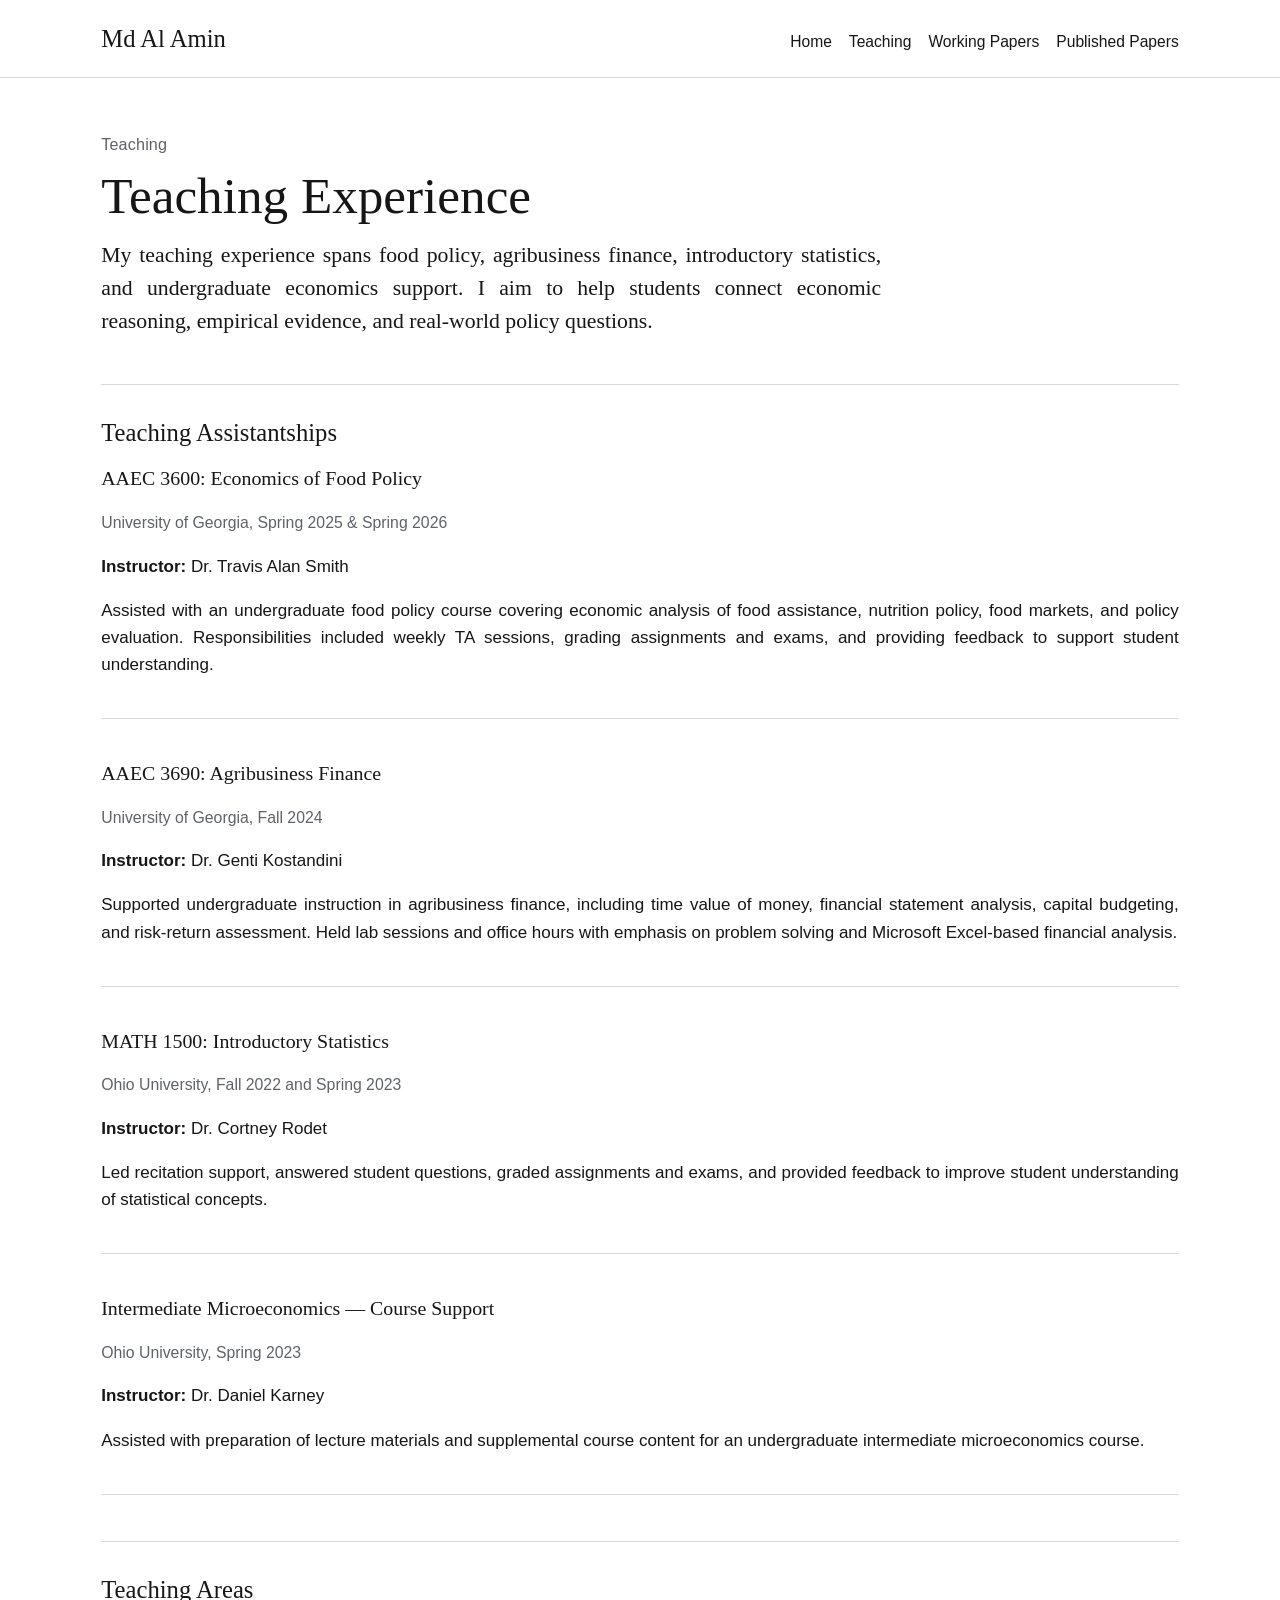
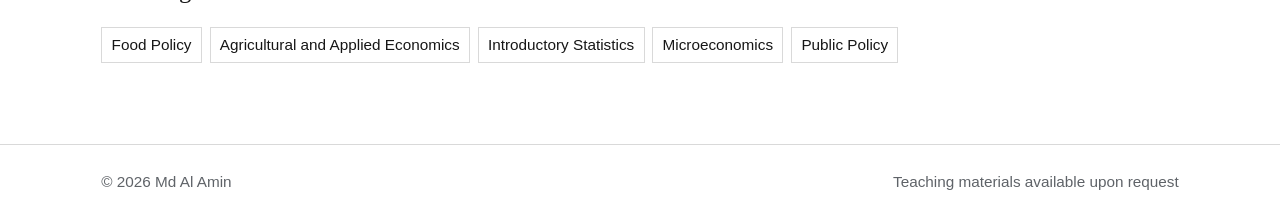
<file: teaching.html>
<!doctype html>
<html lang="en">
<head>
  <meta charset="utf-8">
  <meta name="viewport" content="width=device-width, initial-scale=1">
  <title>Teaching | Md Al Amin</title>
  <meta name="description" content="Teaching experience and philosophy for Md Al Amin, PhD student in Agricultural and Applied Economics at the University of Georgia.">
  <meta name="author" content="Md Al Amin">
  <meta property="og:title" content="Teaching | Md Al Amin">
  <meta property="og:description" content="Teaching experience in food policy, agribusiness finance, statistics, and economics.">
  <meta property="og:type" content="website">
  <link rel="canonical" href="https://alaminhurira375-cell.github.io/teaching.html">
  <link rel="stylesheet" href="styles.css">
</head>

<body>
  <header class="site-header">
    <div class="topbar">
      <a class="brand" href="index.html">Md Al Amin</a>
        <nav class="nav" aria-label="Primary navigation">
  <a href="index.html">Home</a>
 <a href="teaching.html">Teaching</a>
  <a href="working-papers.html">Working Papers</a>
  <a href="published-papers.html">Published Papers</a>

</nav>
    </div>
  </header>

  <main class="container">
    <p class="eyebrow">Teaching</p>
    <h1>Teaching Experience</h1>

    <p class="lead">
      My teaching experience spans food policy, agribusiness finance, introductory statistics,
      and undergraduate economics support. I aim to help students connect economic reasoning,
      empirical evidence, and real-world policy questions.
    </p>

    <section class="section">
      <h2>Teaching Assistantships</h2>

      <article class="cv-entry">
        <h3>AAEC 3600: Economics of Food Policy</h3>
        <p class="meta">University of Georgia, Spring 2025 & Spring 2026</p>
        <p><strong>Instructor:</strong> Dr. Travis Alan Smith</p>
        <p>
          Assisted with an undergraduate food policy course covering economic analysis of food assistance,
          nutrition policy, food markets, and policy evaluation. Responsibilities included weekly TA sessions,
          grading assignments and exams, and providing feedback to support student understanding.
        </p>
      </article>

      <article class="cv-entry">
        <h3>AAEC 3690: Agribusiness Finance</h3>
        <p class="meta">University of Georgia, Fall 2024</p>
        <p><strong>Instructor:</strong> Dr. Genti Kostandini</p>
        <p>
          Supported undergraduate instruction in agribusiness finance, including time value of money,
          financial statement analysis, capital budgeting, and risk-return assessment. Held lab sessions
          and office hours with emphasis on problem solving and Microsoft Excel-based financial analysis.
        </p>
      </article>

      <article class="cv-entry">
        <h3>MATH 1500: Introductory Statistics</h3>
        <p class="meta">Ohio University, Fall 2022 and Spring 2023</p>
        <p><strong>Instructor:</strong> Dr. Cortney Rodet</p>
        <p>
          Led recitation support, answered student questions, graded assignments and exams, and provided
          feedback to improve student understanding of statistical concepts.
        </p>
      </article>

      <article class="cv-entry">
        <h3>Intermediate Microeconomics — Course Support</h3>
        <p class="meta">Ohio University, Spring 2023</p>
        <p><strong>Instructor:</strong> Dr. Daniel Karney</p>
        <p>
          Assisted with preparation of lecture materials and supplemental course content for an undergraduate
          intermediate microeconomics course.
        </p>
      </article>
    </section>

    <section class="section">
      <h2>Teaching Areas</h2>
      <ul class="interests">
        <li>Food Policy</li>
        <li>Agricultural and Applied Economics</li>
        <li>Introductory Statistics</li>
        <li>Microeconomics</li>
        <li>Public Policy</li>
      </ul>
    </section>

  </main>

  <footer class="site-footer">
    <div class="footer-inner">
      <span>&copy; 2026 Md Al Amin</span>
      <span>Teaching materials available upon request</span>
    </div>
  </footer>
</body>
</html>
</file>
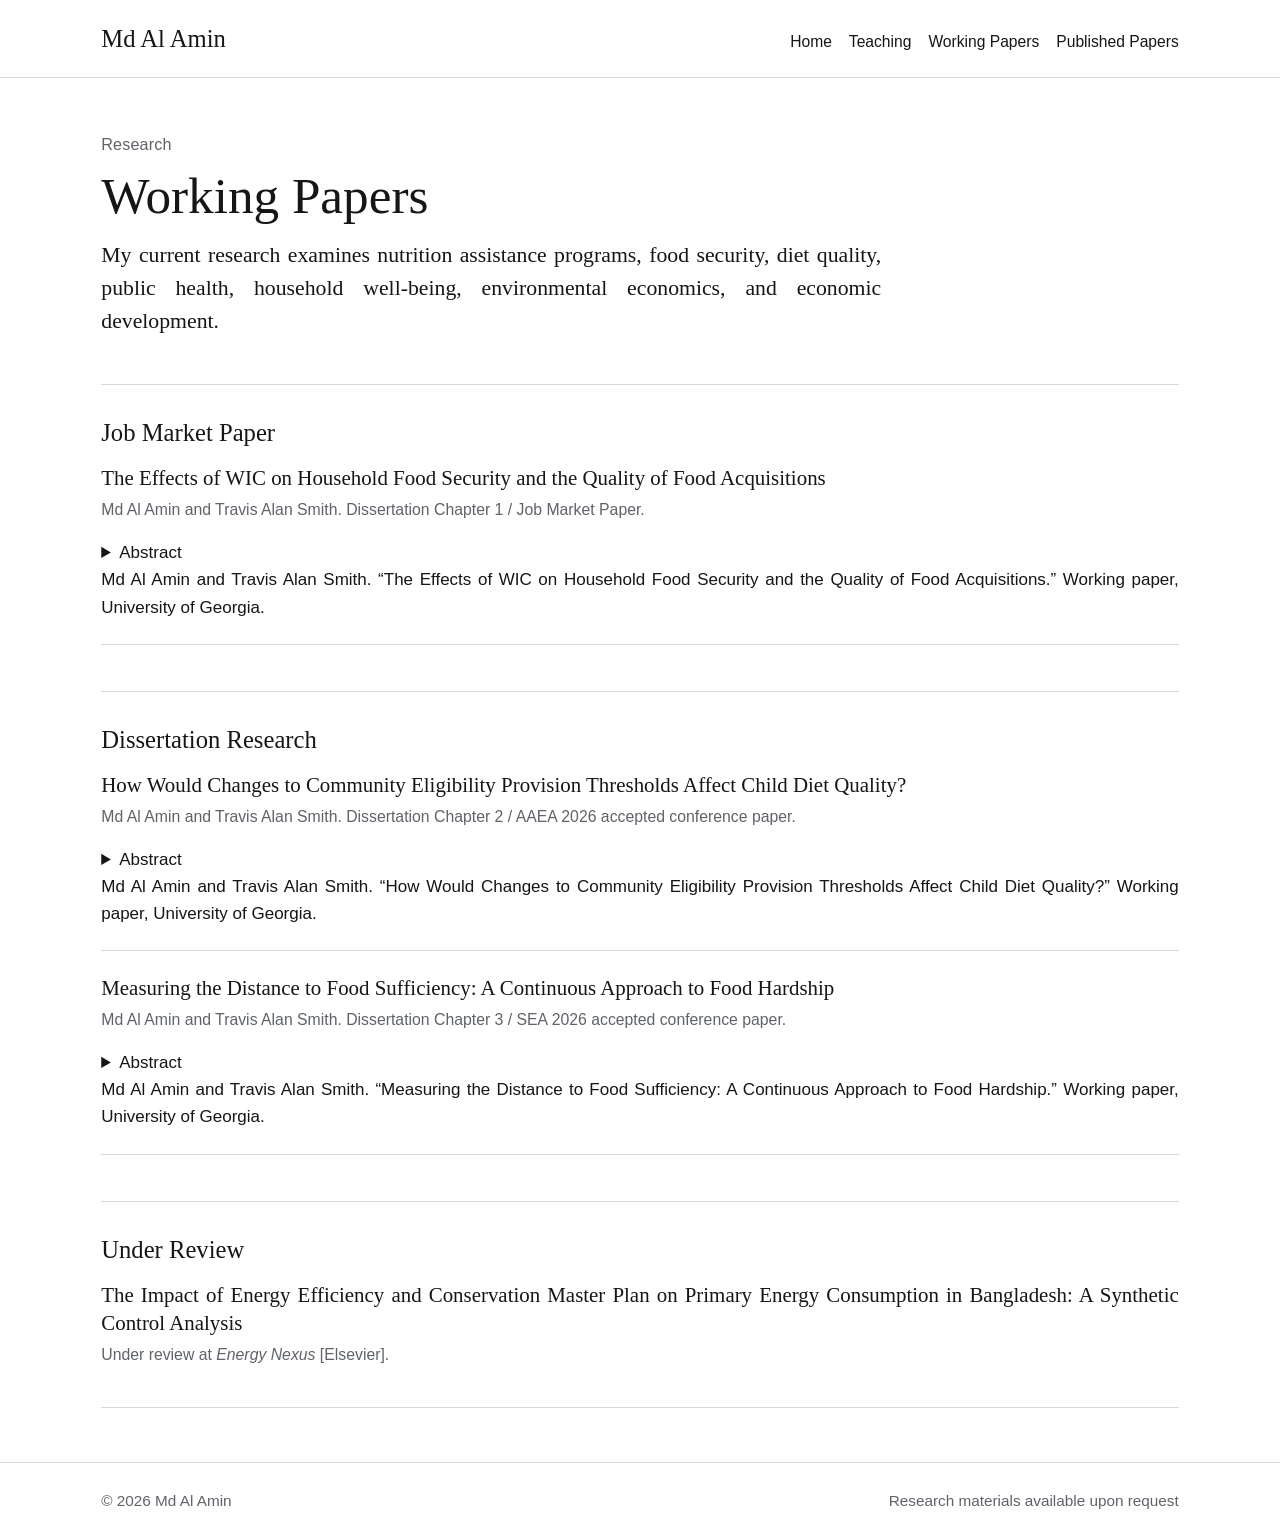
<file: working-papers.html>
<!doctype html>
<html lang="en">

<head>
  <meta charset="utf-8">
  <meta name="viewport" content="width=device-width, initial-scale=1">

  <title>Working Papers | Md Al Amin</title>

  <meta
    name="description"
    content="Working papers by Md Al Amin on WIC, food security, diet quality, school meal policy, food hardship, energy economics, public health, and development economics."
  >

  <meta name="author" content="Md Al Amin">

  <meta property="og:title" content="Working Papers | Md Al Amin">

  <meta
    property="og:description"
    content="Working papers on nutrition assistance, food security, diet quality, school meal policy, food hardship, energy economics, and economic development."
  >

  <meta property="og:type" content="website">

  <link
    rel="canonical"
    href="https://alaminhurira375-cell.github.io/working-papers.html"
  >

  <link rel="stylesheet" href="styles.css">
</head>

<body>

  <header class="site-header">
    <div class="topbar">

      <a class="brand" href="index.html">
        Md Al Amin
      </a>

        <nav class="nav" aria-label="Primary navigation">
  <a href="index.html">Home</a>
 <a href="teaching.html">Teaching</a>
  <a href="working-papers.html">Working Papers</a>
  <a href="published-papers.html">Published Papers</a>

</nav>

    </div>
  </header>

  <main class="container">

    <header class="research-intro">
      <p class="eyebrow">Research</p>

      <h1>Working Papers</h1>

      <p class="lead">
        My current research examines nutrition assistance programs, food
        security, diet quality, public health, household well-being,
        environmental economics, and economic development.
      </p>
    </header>

    <section class="section">
      <h2>Job Market Paper</h2>

      <article class="paper">

        <p class="paper-title">
          The Effects of WIC on Household Food Security and the Quality of
          Food Acquisitions
        </p>

        <p class="meta">
          Md Al Amin and Travis Alan Smith. Dissertation Chapter 1 /
          Job Market Paper.
        </p>

        <details>
          <summary>Abstract</summary>

          <p>
            We examine the effect of participation in the Special Supplemental
            Nutrition Program for Women, Infants, and Children (WIC) on
            household food security and the quality of food acquisitions using
            data from USDA's FoodAPS for 2012–2013. We employ propensity score
            matching to address biases arising from self-selection into WIC.
            The Healthy Eating Index is used to measure dietary quality and
            captures the nutritional adequacy of household food purchases
            relative to dietary guidance. This study aims to provide new
            insights into program effectiveness along the lines of “nutrition
            security,” loosely defined as having both an adequate amount and
            quality of food. The findings are expected to provide evidence on
            how WIC affects food insecurity and dietary outcomes among
            low-income households, carrying important implications for
            policymakers seeking to improve the design and implementation of
            nutrition assistance programs.
          </p>
        </details>

        <div class="citation">
          Md Al Amin and Travis Alan Smith. “The Effects of WIC on
          Household Food Security and the Quality of Food Acquisitions.”
          Working paper, University of Georgia.
        </div>

      </article>
    </section>

    <section class="section">
      <h2>Dissertation Research</h2>

      <article class="paper">

        <p class="paper-title">
          How Would Changes to Community Eligibility Provision Thresholds
          Affect Child Diet Quality?
        </p>

        <p class="meta">
          Md Al Amin and Travis Alan Smith. Dissertation Chapter 2 /
          AAEA 2026 accepted conference paper.
        </p>

        <details>
          <summary>Abstract</summary>

          <p>
            The Community Eligibility Provision (CEP) allows eligible schools
            to provide universal free school meals, increasing access to
            nutritious food for children in high-poverty communities. In 2023,
            the U.S. Department of Agriculture lowered the minimum Identified
            Student Percentage (ISP) required for CEP eligibility from 40% to
            25%, expanding the number of schools eligible to participate. This
            study examines how alternative CEP eligibility thresholds would
            affect child diet quality. We construct a novel school-level panel
            of CEP eligibility and participation data from academic years
            2014–2015 through 2023–2024 and link these data to school
            demographic characteristics from the National Center for Education
            Statistics (NCES). To estimate dietary impacts, we combine these
            data with dietary intake information from the National Health and
            Nutrition Examination Survey (NHANES) covering 2013–2023.
            Following prior research, we estimate individual fixed-effects
            models that relate Healthy Eating Index scores to the share of
            calories consumed from school meals and away-from-home food
            sources, accounting for unobserved child-specific characteristics.
            We then simulate changes in diet quality under alternative CEP
            eligibility thresholds by adjusting school meal consumption among
            students attending schools that would gain or lose CEP eligibility.
            Preliminary findings suggest that schools near the eligibility
            threshold account for a modest share of total enrollment but
            contain student populations particularly vulnerable to reductions
            in school meal access. Simulations indicate that stricter CEP
            eligibility requirements would reduce school meal consumption and
            lower diet quality, with larger effects among disadvantaged
            students.
          </p>
        </details>

        <div class="citation">
          Md Al Amin and Travis Alan Smith. “How Would Changes to
          Community Eligibility Provision Thresholds Affect Child Diet
          Quality?” Working paper, University of Georgia.
        </div>

      </article>

      <article class="paper">

        <p class="paper-title">
          Measuring the Distance to Food Sufficiency: A Continuous Approach
          to Food Hardship
        </p>

        <p class="meta">
          Md Al Amin and Travis Alan Smith. Dissertation Chapter 3 /
          SEA 2026 accepted conference paper.
        </p>

        <details>
          <summary>Abstract</summary>

          <p>
            This study examines food hardship using a continuous measure based
            on self-reported food expenditure shortfalls from the Current
            Population Survey Food Security Supplement. Conventional food
            insecurity indicators rely on discrete classifications that mask
            variation in the severity of deprivation within categories.
            Following recent work by Craig Gundersen, we use a resource-gap
            approach that incorporates the additional dollars households
            report needing to meet basic food needs. Building on this
            framework, we construct a normalized needs index by comparing
            households’ usual food expenditures with their reported shortfalls,
            allowing for a more interpretable measure of the distance from a
            food-sufficiency threshold. Using CPS Food Security Supplement data
            from 2002 to 2023, we examine temporal trends and compare this
            continuous measure with standard food insecurity indicators. Our
            analysis highlights differences between binary and continuous
            measures, particularly during periods of economic change, and
            reveals substantial heterogeneity in hardship within food-insecure
            populations. We further explore variation across demographic
            groups and program participation, including SNAP recipients.
          </p>
        </details>

        <div class="citation">
          Md Al Amin and Travis Alan Smith. “Measuring the Distance to
          Food Sufficiency: A Continuous Approach to Food Hardship.”
          Working paper, University of Georgia.
        </div>

      </article>
    </section>

    <section class="section">
      <h2>Under Review</h2>

      <article class="paper">

        <p class="paper-title">
          The Impact of Energy Efficiency and Conservation Master Plan on
          Primary Energy Consumption in Bangladesh: A Synthetic Control
          Analysis
        </p>

        <p class="meta">
          Under review at <em>Energy Nexus</em> [Elsevier].
        </p>

      </article>

  

  </main>

  <footer class="site-footer">
    <div class="footer-inner">

      <span>
        &copy; 2026 Md Al Amin
      </span>

      <span>
        Research materials available upon request
      </span>

    </div>
  </footer>

</body>
</html>
</file>
<file: styles.css>
:root {
  --bg: #ffffff;
  --ink: #161616;
  --muted: #5f6368;
  --rule: #d9d9d9;
  --soft: #f7f7f5;
  --accent: #6f1d1b;
  --accent-dark: #3f1110;
  --max: 1120px;
  --serif: Georgia, "Times New Roman", Times, serif;
  --sans: Arial, Helvetica, sans-serif;
}

* {
  box-sizing: border-box;
}

html {
  color: var(--ink);
  background: var(--bg);
  font-size: 17px;
  line-height: 1.6;
  scroll-behavior: smooth;
}

body {
  margin: 0;
  color: var(--ink);
  background: var(--bg);
  font-family: var(--sans);
}

a {
  color: var(--accent-dark);
  text-decoration: underline;
  text-underline-offset: 0.16em;
}

a:hover {
  color: var(--accent);
}

a:focus,
button:focus,
summary:focus,
input:focus,
textarea:focus {
  outline: 3px solid #b7c9df;
  outline-offset: 3px;
}

p {
  margin: 0 0 1rem;
}

.site-header {
  border-bottom: 1px solid var(--rule);
  background: #fff;
}

.topbar {
  max-width: var(--max);
  margin: 0 auto;
  padding: 1.1rem 1.25rem;
  display: flex;
  align-items: baseline;
  justify-content: space-between;
  gap: 2rem;
}

.brand {
  font-family: var(--serif);
  font-size: 1.45rem;
  color: var(--ink);
  text-decoration: none;
}

.nav {
  display: flex;
  gap: 1rem;
  flex-wrap: wrap;
  justify-content: flex-end;
  font-size: 0.92rem;
}

.nav a {
  color: var(--ink);
  text-decoration: none;
  border-bottom: 1px solid transparent;
}

.nav a[aria-current="page"],
.nav a:hover {
  border-bottom-color: var(--ink);
}

.container {
  max-width: var(--max);
  margin: 0 auto;
  padding: 3.2rem 1.25rem;
}

.hero {
  display: grid;
  grid-template-columns: 1.5fr 0.75fr;
  gap: 3.5rem;
  align-items: start;
}

.eyebrow {
  margin: 0 0 0.45rem;
  color: var(--muted);
  font-size: 0.95rem;
  letter-spacing: 0.01em;
}

h1,
h2,
h3 {
  font-family: var(--serif);
  font-weight: 400;
  line-height: 1.16;
  color: var(--ink);
}

h1 {
  font-size: clamp(2.35rem, 4vw, 3.75rem);
  margin: 0 0 0.8rem;
}

h2 {
  font-size: 1.45rem;
  margin: 0 0 1rem;
}

.profile-card h2 {
  font-size: 1.05rem;
  margin-top: 1.4rem;
  margin-bottom: 0.35rem;
}

.profile-card h2:first-child {
  margin-top: 0;
}

.lead {
  font-family: var(--serif);
  font-size: 1.28rem;
  line-height: 1.52;
  max-width: 780px;
}

.interests {
  display: flex;
  flex-wrap: wrap;
  gap: 0.45rem;
  margin: 1.35rem 0 1.55rem;
  padding: 0;
  list-style: none;
}

.interests li {
  border: 1px solid var(--rule);
  padding: 0.28rem 0.55rem;
  font-size: 0.9rem;
  background: #fff;
}

.actions {
  display: flex;
  flex-wrap: wrap;
  gap: 0.7rem;
  margin-top: 1.35rem;
}

.button {
  display: inline-block;
  border: 1px solid var(--ink);
  color: var(--ink);
  background: #fff;
  text-decoration: none;
  padding: 0.55rem 0.78rem;
  font-size: 0.94rem;
}

.button.primary {
  background: var(--ink);
  color: #fff;
}

.button:hover {
  background: var(--soft);
  color: var(--ink);
}

.button.primary:hover {
  background: var(--accent-dark);
  color: #fff;
}

.profile-card {
  border-left: 1px solid var(--rule);
  padding-left: 1.5rem;
  color: var(--ink);
}

.section {
  border-top: 1px solid var(--rule);
  padding-top: 2rem;
  margin-top: 2.7rem;
}

.grid-two {
  display: grid;
  grid-template-columns: 1.25fr 0.9fr;
  gap: 3rem;
}

.list-plain {
  margin: 0;
  padding: 0;
  list-style: none;
}

.list-plain li {
  padding: 0.72rem 0;
  border-bottom: 1px solid var(--rule);
}

.meta {
  color: var(--muted);
  font-size: 0.93rem;
}

.paper,
.project,
.cv-entry {
  padding: 1.35rem 0;
  border-bottom: 1px solid var(--rule);
}

.paper:first-of-type,
.project:first-of-type,
.cv-entry:first-of-type {
  padding-top: 0;
}

.paper-title {
  font-family: var(--serif);
  font-size: 1.23rem;
  line-height: 1.35;
  margin: 0 0 0.25rem;
}

.paper-actions {
  display: flex;
  flex-wrap: wrap;
  gap: 0.7rem;
  margin-top: 0.85rem;
  align-items: center;
}

.site-footer {
  border-top: 1px solid var(--rule);
  color: var(--muted);
  font-size: 0.9rem;
}

.footer-inner {
  max-width: var(--max);
  margin: 0 auto;
  padding: 1.5rem 1.25rem;
  display: flex;
  justify-content: space-between;
  gap: 1rem;
  flex-wrap: wrap;
}

p,
li,
.citation,
details p {
  text-align: justify;
  text-justify: inter-word;
}

.profile-photo {
  width: 100%;
  max-width: 280px;
  border: 1px solid var(--rule);
  display: block;
}

@media (max-width: 820px) {
  html {
    font-size: 16px;
  .profile-photo {
  margin-bottom: 1.5rem;
}}

  .topbar,
  .hero,
  .grid-two {
    display: block;
  }

  .brand {
    display: inline-block;
    margin-bottom: 0.75rem;
  }

  .nav {
    justify-content: flex-start;
    gap: 0.75rem;
  }

  .profile-card {
    border-left: 0;
    border-top: 1px solid var(--rule);
    padding-left: 0;
    padding-top: 1.5rem;
    margin-top: 2rem;
  }
}

@media print {
  .site-header,
  .site-footer,
  .actions,
  .button {
    display: none;
  }

  .container {
    padding: 0;
  }
}


.about-layout {
  display: grid;
  grid-template-columns: minmax(0, 1fr) 280px;
  gap: 4rem;
  align-items: start;
  padding: 4rem 0 2rem;
}

.about-content {
  max-width: 760px;
}

.about-content h1 {
  margin-top: 0;
  margin-bottom: 1.5rem;
}

.about-content p {
  margin-bottom: 1.1rem;
  line-height: 1.75;
}

.about-photo {
  display: flex;
  justify-content: center;
}

.about-photo .profile-photo {
  width: 100%;
  max-width: 260px;
  height: auto;
  object-fit: cover;
  border-radius: 4px;
}

.external-links {
  margin-top: 1.5rem;
}

@media (max-width: 760px) {
  .about-layout {
    grid-template-columns: 1fr;
    gap: 2rem;
    padding-top: 2.5rem;
  }

  .about-photo {
    order: -1;
    justify-content: flex-start;
  }

  .about-photo .profile-photo {
    max-width: 220px;
  }
}
</file>
